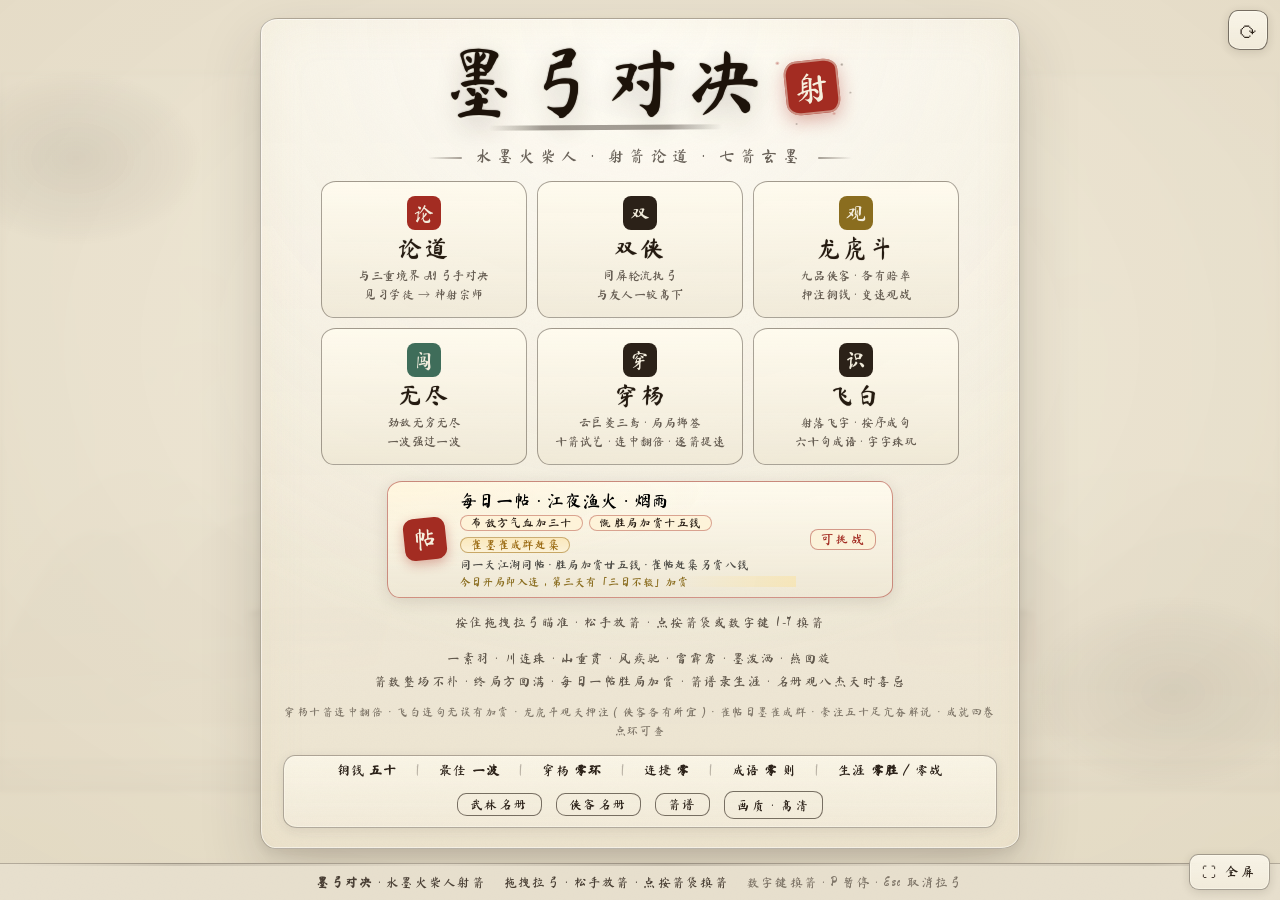
<file: index.html>
<!DOCTYPE html><!--DdClC8d6MJTbIPDUYjtni--><html lang="en"><head><meta charSet="utf-8"/><meta name="viewport" content="width=device-width, initial-scale=1"/><link rel="preload" href="./_next/static/media/797e433ab948586e-s.p.29207c2f.woff2" as="font" crossorigin="" type="font/woff2"/><link rel="preload" href="./_next/static/media/caa3a2e1cccd8315-s.p.3b6cae6d.woff2" as="font" crossorigin="" type="font/woff2"/><link rel="stylesheet" href="./_next/static/chunks/7af0e173cf372ed8.css" data-precedence="next"/><link rel="stylesheet" href="./_next/static/chunks/6eb1ec5f1c9b9ef0.css" data-precedence="next"/><link rel="preload" as="script" fetchPriority="low" href="./_next/static/chunks/c39637bc9d8cb116.js"/><script src="./_next/static/chunks/771dedee3f5e1621.js" async=""></script><script src="./_next/static/chunks/29cc553a73248c69.js" async=""></script><script src="./_next/static/chunks/turbopack-e7e1a605f4c81164.js" async=""></script><script src="./_next/static/chunks/2f236954d6a65e12.js" async=""></script><script src="./_next/static/chunks/e0d8850ff5d473f5.js" async=""></script><script src="./_next/static/chunks/7c4483d26ac4ec52.js" async=""></script><meta name="next-size-adjust" content=""/><title>墨弓对决 · 水墨火柴人射箭</title><meta name="description" content="水墨风火柴人射箭对决：五大玩法（论道、双侠、龙虎斗 AI 观战押注、无尽、飞白成语射字）、七种汉字箭矢、六大水墨场景（含纯代码绘制的书山墨海）、绝杀慢镜头与连捷播报，完全离线单文件。"/><meta name="author" content="Z.ai"/><meta name="keywords" content="墨弓对决,水墨游戏,射箭,成语,HTML5 游戏,离线游戏"/><meta property="og:title" content="墨弓对决 · 水墨火柴人射箭"/><meta property="og:description" content="水墨火柴人射箭对决 · 七箭玄墨 · 五大玩法 · 六大场景 · 完全离线可玩"/><meta property="og:site_name" content="墨弓对决"/><meta property="og:type" content="website"/><meta name="twitter:card" content="summary"/><meta name="twitter:title" content="墨弓对决 · 水墨火柴人射箭"/><meta name="twitter:description" content="水墨火柴人射箭对决 · 七箭玄墨 · 五大玩法 · 六大场景 · 完全离线可玩"/><link rel="icon" href="https://z-cdn.chatglm.cn/z-ai/static/logo.svg"/><script src="./_next/static/chunks/664adc71bc2617c2.js" noModule=""></script></head><body class="geist_a71539c9-module__T19VSG__variable geist_mono_8d43a2aa-module__8Li5zG__variable antialiased bg-background text-foreground"><div hidden=""><!--$--><!--/$--></div><div class="fixed inset-0 overflow-hidden bg-[#e9e1cf]"><iframe src="./ink-bow-duel.html" title="墨弓对决 · 水墨火柴人射箭" class="h-full w-full border-0" allow="autoplay; fullscreen"></iframe><button type="button" aria-label="进入全屏" title="全屏游玩" style="font-family:&quot;Ma Shan Zheng&quot;, &quot;Songti SC&quot;, serif;border-radius:9px 11px 8px 10px / 10px 8px 11px 9px" class="absolute bottom-2.5 right-2.5 z-20 flex h-9 items-center gap-1.5 border border-[#2b2118]/40 bg-gradient-to-b from-[#faf6ea]/90 to-[#f2ecdc]/85 px-3 text-[13px] tracking-[0.22em] text-[#2b2118] shadow-[0_2px_10px_rgba(43,33,24,0.14),inset_0_0_0_1px_rgba(255,252,240,0.45)] backdrop-blur-sm transition-all hover:-translate-y-px hover:bg-[#fff8e8] hover:shadow-[0_6px_16px_rgba(43,33,24,0.2),inset_0_0_0_1px_rgba(255,252,240,0.55)]"><span aria-hidden="true" class="text-sm leading-none">⛶</span>全屏</button></div><!--$--><!--/$--><div role="region" aria-label="Notifications (F8)" tabindex="-1" style="pointer-events:none"><ol tabindex="-1" class="fixed top-0 z-[100] flex max-h-screen w-full flex-col-reverse p-4 sm:bottom-0 sm:right-0 sm:top-auto sm:flex-col md:max-w-[420px]"></ol></div><script src="./_next/static/chunks/c39637bc9d8cb116.js" id="_R_" async=""></script><script>(self.__next_f=self.__next_f||[]).push([0])</script><script>self.__next_f.push([1,"1:\"$Sreact.fragment\"\n2:I[39756,[\"/_next/static/chunks/2f236954d6a65e12.js\"],\"default\"]\n3:I[37457,[\"/_next/static/chunks/2f236954d6a65e12.js\"],\"default\"]\n4:I[77855,[\"/_next/static/chunks/e0d8850ff5d473f5.js\"],\"Toaster\"]\n5:I[47257,[\"/_next/static/chunks/2f236954d6a65e12.js\"],\"ClientPageRoot\"]\n6:I[52683,[\"/_next/static/chunks/e0d8850ff5d473f5.js\",\"/_next/static/chunks/7c4483d26ac4ec52.js\"],\"default\"]\n9:I[97367,[\"/_next/static/chunks/2f236954d6a65e12.js\"],\"OutletBoundary\"]\na:\"$Sreact.suspense\"\nc:I[97367,[\"/_next/static/chunks/2f236954d6a65e12.js\"],\"ViewportBoundary\"]\ne:I[97367,[\"/_next/static/chunks/2f236954d6a65e12.js\"],\"MetadataBoundary\"]\n10:I[68027,[\"/_next/static/chunks/2f236954d6a65e12.js\"],\"default\"]\n:HL[\"/_next/static/chunks/7af0e173cf372ed8.css\",\"style\"]\n:HL[\"/_next/static/chunks/6eb1ec5f1c9b9ef0.css\",\"style\"]\n:HL[\"/_next/static/media/797e433ab948586e-s.p.29207c2f.woff2\",\"font\",{\"crossOrigin\":\"\",\"type\":\"font/woff2\"}]\n:HL[\"/_next/static/media/caa3a2e1cccd8315-s.p.3b6cae6d.woff2\",\"font\",{\"crossOrigin\":\"\",\"type\":\"font/woff2\"}]\n"])</script><script>self.__next_f.push([1,"0:{\"P\":null,\"b\":\"DdClC8d6MJTbIPDUYjtni\",\"c\":[\"\",\"\"],\"q\":\"\",\"i\":false,\"f\":[[[\"\",{\"children\":[\"__PAGE__\",{}]},\"$undefined\",\"$undefined\",true],[[\"$\",\"$1\",\"c\",{\"children\":[[[\"$\",\"link\",\"0\",{\"rel\":\"stylesheet\",\"href\":\"/_next/static/chunks/7af0e173cf372ed8.css\",\"precedence\":\"next\",\"crossOrigin\":\"$undefined\",\"nonce\":\"$undefined\"}],[\"$\",\"link\",\"1\",{\"rel\":\"stylesheet\",\"href\":\"/_next/static/chunks/6eb1ec5f1c9b9ef0.css\",\"precedence\":\"next\",\"crossOrigin\":\"$undefined\",\"nonce\":\"$undefined\"}],[\"$\",\"script\",\"script-0\",{\"src\":\"/_next/static/chunks/e0d8850ff5d473f5.js\",\"async\":true,\"nonce\":\"$undefined\"}]],[\"$\",\"html\",null,{\"lang\":\"en\",\"suppressHydrationWarning\":true,\"children\":[\"$\",\"body\",null,{\"className\":\"geist_a71539c9-module__T19VSG__variable geist_mono_8d43a2aa-module__8Li5zG__variable antialiased bg-background text-foreground\",\"children\":[[\"$\",\"$L2\",null,{\"parallelRouterKey\":\"children\",\"error\":\"$undefined\",\"errorStyles\":\"$undefined\",\"errorScripts\":\"$undefined\",\"template\":[\"$\",\"$L3\",null,{}],\"templateStyles\":\"$undefined\",\"templateScripts\":\"$undefined\",\"notFound\":[[[\"$\",\"title\",null,{\"children\":\"404: This page could not be found.\"}],[\"$\",\"div\",null,{\"style\":{\"fontFamily\":\"system-ui,\\\"Segoe UI\\\",Roboto,Helvetica,Arial,sans-serif,\\\"Apple Color Emoji\\\",\\\"Segoe UI Emoji\\\"\",\"height\":\"100vh\",\"textAlign\":\"center\",\"display\":\"flex\",\"flexDirection\":\"column\",\"alignItems\":\"center\",\"justifyContent\":\"center\"},\"children\":[\"$\",\"div\",null,{\"children\":[[\"$\",\"style\",null,{\"dangerouslySetInnerHTML\":{\"__html\":\"body{color:#000;background:#fff;margin:0}.next-error-h1{border-right:1px solid rgba(0,0,0,.3)}@media (prefers-color-scheme:dark){body{color:#fff;background:#000}.next-error-h1{border-right:1px solid rgba(255,255,255,.3)}}\"}}],[\"$\",\"h1\",null,{\"className\":\"next-error-h1\",\"style\":{\"display\":\"inline-block\",\"margin\":\"0 20px 0 0\",\"padding\":\"0 23px 0 0\",\"fontSize\":24,\"fontWeight\":500,\"verticalAlign\":\"top\",\"lineHeight\":\"49px\"},\"children\":404}],[\"$\",\"div\",null,{\"style\":{\"display\":\"inline-block\"},\"children\":[\"$\",\"h2\",null,{\"style\":{\"fontSize\":14,\"fontWeight\":400,\"lineHeight\":\"49px\",\"margin\":0},\"children\":\"This page could not be found.\"}]}]]}]}]],[]],\"forbidden\":\"$undefined\",\"unauthorized\":\"$undefined\"}],[\"$\",\"$L4\",null,{}]]}]}]]}],{\"children\":[[\"$\",\"$1\",\"c\",{\"children\":[[\"$\",\"$L5\",null,{\"Component\":\"$6\",\"serverProvidedParams\":{\"searchParams\":{},\"params\":{},\"promises\":[\"$@7\",\"$@8\"]}}],[[\"$\",\"script\",\"script-0\",{\"src\":\"/_next/static/chunks/7c4483d26ac4ec52.js\",\"async\":true,\"nonce\":\"$undefined\"}]],[\"$\",\"$L9\",null,{\"children\":[\"$\",\"$a\",null,{\"name\":\"Next.MetadataOutlet\",\"children\":\"$@b\"}]}]]}],{},null,false,false]},null,false,false],[\"$\",\"$1\",\"h\",{\"children\":[null,[\"$\",\"$Lc\",null,{\"children\":\"$Ld\"}],[\"$\",\"div\",null,{\"hidden\":true,\"children\":[\"$\",\"$Le\",null,{\"children\":[\"$\",\"$a\",null,{\"name\":\"Next.Metadata\",\"children\":\"$Lf\"}]}]}],[\"$\",\"meta\",null,{\"name\":\"next-size-adjust\",\"content\":\"\"}]]}],false]],\"m\":\"$undefined\",\"G\":[\"$10\",[]],\"S\":true}\n"])</script><script>self.__next_f.push([1,"7:{}\n8:\"$0:f:0:1:1:children:0:props:children:0:props:serverProvidedParams:params\"\n"])</script><script>self.__next_f.push([1,"d:[[\"$\",\"meta\",\"0\",{\"charSet\":\"utf-8\"}],[\"$\",\"meta\",\"1\",{\"name\":\"viewport\",\"content\":\"width=device-width, initial-scale=1\"}]]\n"])</script><script>self.__next_f.push([1,"11:I[27201,[\"/_next/static/chunks/2f236954d6a65e12.js\"],\"IconMark\"]\nb:null\nf:[[\"$\",\"title\",\"0\",{\"children\":\"墨弓对决 · 水墨火柴人射箭\"}],[\"$\",\"meta\",\"1\",{\"name\":\"description\",\"content\":\"水墨风火柴人射箭对决：五大玩法（论道、双侠、龙虎斗 AI 观战押注、无尽、飞白成语射字）、七种汉字箭矢、六大水墨场景（含纯代码绘制的书山墨海）、绝杀慢镜头与连捷播报，完全离线单文件。\"}],[\"$\",\"meta\",\"2\",{\"name\":\"author\",\"content\":\"Z.ai\"}],[\"$\",\"meta\",\"3\",{\"name\":\"keywords\",\"content\":\"墨弓对决,水墨游戏,射箭,成语,HTML5 游戏,离线游戏\"}],[\"$\",\"meta\",\"4\",{\"property\":\"og:title\",\"content\":\"墨弓对决 · 水墨火柴人射箭\"}],[\"$\",\"meta\",\"5\",{\"property\":\"og:description\",\"content\":\"水墨火柴人射箭对决 · 七箭玄墨 · 五大玩法 · 六大场景 · 完全离线可玩\"}],[\"$\",\"meta\",\"6\",{\"property\":\"og:site_name\",\"content\":\"墨弓对决\"}],[\"$\",\"meta\",\"7\",{\"property\":\"og:type\",\"content\":\"website\"}],[\"$\",\"meta\",\"8\",{\"name\":\"twitter:card\",\"content\":\"summary\"}],[\"$\",\"meta\",\"9\",{\"name\":\"twitter:title\",\"content\":\"墨弓对决 · 水墨火柴人射箭\"}],[\"$\",\"meta\",\"10\",{\"name\":\"twitter:description\",\"content\":\"水墨火柴人射箭对决 · 七箭玄墨 · 五大玩法 · 六大场景 · 完全离线可玩\"}],[\"$\",\"link\",\"11\",{\"rel\":\"icon\",\"href\":\"https://z-cdn.chatglm.cn/z-ai/static/logo.svg\"}],[\"$\",\"$L11\",\"12\",{}]]\n"])</script></body></html>
</file>
<file: _next/static/chunks/7af0e173cf372ed8.css>
@font-face{font-family:Geist;font-style:normal;font-weight:100 900;font-display:swap;src:url(../media/fef07dbb0973bf53-s.518e079e.woff2)format("woff2");unicode-range:U+460-52F,U+1C80-1C8A,U+20B4,U+2DE0-2DFF,U+A640-A69F,U+FE2E-FE2F}@font-face{font-family:Geist;font-style:normal;font-weight:100 900;font-display:swap;src:url(../media/8a480f0b521d4e75-s.ea323500.woff2)format("woff2");unicode-range:U+301,U+400-45F,U+490-491,U+4B0-4B1,U+2116}@font-face{font-family:Geist;font-style:normal;font-weight:100 900;font-display:swap;src:url(../media/53b9e256198e5412-s.853d50a3.woff2)format("woff2");unicode-range:U+102-103,U+110-111,U+128-129,U+168-169,U+1A0-1A1,U+1AF-1B0,U+300-301,U+303-304,U+308-309,U+323,U+329,U+1EA0-1EF9,U+20AB}@font-face{font-family:Geist;font-style:normal;font-weight:100 900;font-display:swap;src:url(../media/7178b3e590c64307-s.55554cd0.woff2)format("woff2");unicode-range:U+100-2BA,U+2BD-2C5,U+2C7-2CC,U+2CE-2D7,U+2DD-2FF,U+304,U+308,U+329,U+1D00-1DBF,U+1E00-1E9F,U+1EF2-1EFF,U+2020,U+20A0-20AB,U+20AD-20C4,U+2113,U+2C60-2C7F,U+A720-A7FF}@font-face{font-family:Geist;font-style:normal;font-weight:100 900;font-display:swap;src:url(../media/caa3a2e1cccd8315-s.p.3b6cae6d.woff2)format("woff2");unicode-range:U+??,U+131,U+152-153,U+2BB-2BC,U+2C6,U+2DA,U+2DC,U+304,U+308,U+329,U+2000-206F,U+20AC,U+2122,U+2191,U+2193,U+2212,U+2215,U+FEFF,U+FFFD}@font-face{font-family:Geist Fallback;src:local(Arial);ascent-override:95.94%;descent-override:28.16%;line-gap-override:0.0%;size-adjust:104.76%}.geist_a71539c9-module__T19VSG__className{font-family:Geist,Geist Fallback;font-style:normal}.geist_a71539c9-module__T19VSG__variable{--font-geist-sans:"Geist","Geist Fallback"}
@font-face{font-family:Geist Mono;font-style:normal;font-weight:100 900;font-display:swap;src:url(../media/5ce348bf30bf5439-s.56c1f21e.woff2)format("woff2");unicode-range:U+460-52F,U+1C80-1C8A,U+20B4,U+2DE0-2DFF,U+A640-A69F,U+FE2E-FE2F}@font-face{font-family:Geist Mono;font-style:normal;font-weight:100 900;font-display:swap;src:url(../media/4fa387ec64143e14-s.3b336396.woff2)format("woff2");unicode-range:U+301,U+400-45F,U+490-491,U+4B0-4B1,U+2116}@font-face{font-family:Geist Mono;font-style:normal;font-weight:100 900;font-display:swap;src:url(../media/6306c77e7c8268e4-s.e3369375.woff2)format("woff2");unicode-range:U+2000-2001,U+2004-2008,U+200A,U+23B8-23BD,U+2500-259F}@font-face{font-family:Geist Mono;font-style:normal;font-weight:100 900;font-display:swap;src:url(../media/7d817b4c03b0c5f1-s.a40b9a8b.woff2)format("woff2");unicode-range:U+102-103,U+110-111,U+128-129,U+168-169,U+1A0-1A1,U+1AF-1B0,U+300-301,U+303-304,U+308-309,U+323,U+329,U+1EA0-1EF9,U+20AB}@font-face{font-family:Geist Mono;font-style:normal;font-weight:100 900;font-display:swap;src:url(../media/bbc41e54d2fcbd21-s.fe42ddf4.woff2)format("woff2");unicode-range:U+100-2BA,U+2BD-2C5,U+2C7-2CC,U+2CE-2D7,U+2DD-2FF,U+304,U+308,U+329,U+1D00-1DBF,U+1E00-1E9F,U+1EF2-1EFF,U+2020,U+20A0-20AB,U+20AD-20C4,U+2113,U+2C60-2C7F,U+A720-A7FF}@font-face{font-family:Geist Mono;font-style:normal;font-weight:100 900;font-display:swap;src:url(../media/797e433ab948586e-s.p.29207c2f.woff2)format("woff2");unicode-range:U+??,U+131,U+152-153,U+2BB-2BC,U+2C6,U+2DA,U+2DC,U+304,U+308,U+329,U+2000-206F,U+20AC,U+2122,U+2191,U+2193,U+2212,U+2215,U+FEFF,U+FFFD}@font-face{font-family:Geist Mono Fallback;src:local(Arial);ascent-override:74.67%;descent-override:21.92%;line-gap-override:0.0%;size-adjust:134.59%}.geist_mono_8d43a2aa-module__8Li5zG__className{font-family:Geist Mono,Geist Mono Fallback;font-style:normal}.geist_mono_8d43a2aa-module__8Li5zG__variable{--font-geist-mono:"Geist Mono","Geist Mono Fallback"}
</file>
<file: _next/static/chunks/6eb1ec5f1c9b9ef0.css>
@layer properties{@supports (((-webkit-hyphens:none)) and (not (margin-trim:inline))) or ((-moz-orient:inline) and (not (color:rgb(from red r g b)))){*,:before,:after,::backdrop{--tw-translate-x:0;--tw-translate-y:0;--tw-translate-z:0;--tw-rotate-x:initial;--tw-rotate-y:initial;--tw-rotate-z:initial;--tw-skew-x:initial;--tw-skew-y:initial;--tw-space-y-reverse:0;--tw-space-x-reverse:0;--tw-border-style:solid;--tw-gradient-position:initial;--tw-gradient-from:#0000;--tw-gradient-via:#0000;--tw-gradient-to:#0000;--tw-gradient-stops:initial;--tw-gradient-via-stops:initial;--tw-gradient-from-position:0%;--tw-gradient-via-position:50%;--tw-gradient-to-position:100%;--tw-leading:initial;--tw-font-weight:initial;--tw-tracking:initial;--tw-ordinal:initial;--tw-slashed-zero:initial;--tw-numeric-figure:initial;--tw-numeric-spacing:initial;--tw-numeric-fraction:initial;--tw-shadow:0 0 #0000;--tw-shadow-color:initial;--tw-shadow-alpha:100%;--tw-inset-shadow:0 0 #0000;--tw-inset-shadow-color:initial;--tw-inset-shadow-alpha:100%;--tw-ring-color:initial;--tw-ring-shadow:0 0 #0000;--tw-inset-ring-color:initial;--tw-inset-ring-shadow:0 0 #0000;--tw-ring-inset:initial;--tw-ring-offset-width:0px;--tw-ring-offset-color:#fff;--tw-ring-offset-shadow:0 0 #0000;--tw-outline-style:solid;--tw-blur:initial;--tw-brightness:initial;--tw-contrast:initial;--tw-grayscale:initial;--tw-hue-rotate:initial;--tw-invert:initial;--tw-opacity:initial;--tw-saturate:initial;--tw-sepia:initial;--tw-drop-shadow:initial;--tw-drop-shadow-color:initial;--tw-drop-shadow-alpha:100%;--tw-drop-shadow-size:initial;--tw-backdrop-blur:initial;--tw-backdrop-brightness:initial;--tw-backdrop-contrast:initial;--tw-backdrop-grayscale:initial;--tw-backdrop-hue-rotate:initial;--tw-backdrop-invert:initial;--tw-backdrop-opacity:initial;--tw-backdrop-saturate:initial;--tw-backdrop-sepia:initial;--tw-duration:initial;--tw-ease:initial;--tw-content:"";--tw-animation-delay:0s;--tw-animation-direction:normal;--tw-animation-duration:initial;--tw-animation-fill-mode:none;--tw-animation-iteration-count:1;--tw-enter-blur:0;--tw-enter-opacity:1;--tw-enter-rotate:0;--tw-enter-scale:1;--tw-enter-translate-x:0;--tw-enter-translate-y:0;--tw-exit-blur:0;--tw-exit-opacity:1;--tw-exit-rotate:0;--tw-exit-scale:1;--tw-exit-translate-x:0;--tw-exit-translate-y:0}}}@layer theme{:root,:host{--color-red-50:#fef2f2;--color-red-100:#ffe2e2;--color-red-300:#ffa3a3;--color-red-400:#ff6568;--color-red-600:#e40014;--color-red-800:#9f0712;--color-green-100:#dcfce7;--color-green-800:#016630;--color-blue-500:#3080ff;--color-blue-600:#155dfc;--color-gray-500:#6a7282;--color-gray-700:#364153;--color-gray-900:#101828;--color-black:#000;--color-white:#fff;--spacing:.25rem;--container-sm:24rem;--container-lg:32rem;--container-2xl:42rem;--text-xs:.75rem;--text-xs--line-height:calc(1/.75);--text-sm:.875rem;--text-sm--line-height:calc(1.25/.875);--text-base:1rem;--text-base--line-height:calc(1.5/1);--text-lg:1.125rem;--text-lg--line-height:calc(1.75/1.125);--font-weight-normal:400;--font-weight-medium:500;--font-weight-semibold:600;--tracking-tight:-.025em;--tracking-widest:.1em;--leading-relaxed:1.625;--radius-xs:.125rem;--ease-in:cubic-bezier(.4,0,1,1);--ease-out:cubic-bezier(0,0,.2,1);--ease-in-out:cubic-bezier(.4,0,.2,1);--animate-pulse:pulse 2s cubic-bezier(.4,0,.6,1)infinite;--blur-sm:8px;--aspect-video:16/9;--default-transition-duration:.15s;--default-transition-timing-function:cubic-bezier(.4,0,.2,1);--default-font-family:var(--font-geist-sans);--default-mono-font-family:var(--font-geist-mono);--color-border:var(--border)}@supports (color:lab(0% 0 0)){:root,:host{--color-red-50:lab(96.5005% 4.18508 1.52328);--color-red-100:lab(92.243% 10.2865 3.83865);--color-red-300:lab(76.5514% 36.422 15.5335);--color-red-400:lab(63.7053% 60.745 31.3109);--color-red-600:lab(48.4493% 77.4328 61.5452);--color-red-800:lab(33.7174% 55.8993 41.0293);--color-green-100:lab(96.1861% -13.8464 6.52365);--color-green-800:lab(37.4616% -36.7971 22.9692);--color-blue-500:lab(54.1736% 13.3369 -74.6839);--color-blue-600:lab(44.0605% 29.0279 -86.0352);--color-gray-500:lab(47.7841% -.393182 -10.0268);--color-gray-700:lab(27.1134% -.956401 -12.3224);--color-gray-900:lab(8.11897% .811279 -12.254)}}}@layer base{*,:after,:before,::backdrop{box-sizing:border-box;border:0 solid;margin:0;padding:0}::file-selector-button{box-sizing:border-box;border:0 solid;margin:0;padding:0}html,:host{-webkit-text-size-adjust:100%;tab-size:4;line-height:1.5;font-family:var(--default-font-family,ui-sans-serif,system-ui,sans-serif,"Apple Color Emoji","Segoe UI Emoji","Segoe UI Symbol","Noto Color Emoji");font-feature-settings:var(--default-font-feature-settings,normal);font-variation-settings:var(--default-font-variation-settings,normal);-webkit-tap-highlight-color:transparent}hr{height:0;color:inherit;border-top-width:1px}abbr:where([title]){-webkit-text-decoration:underline dotted;text-decoration:underline dotted}h1,h2,h3,h4,h5,h6{font-size:inherit;font-weight:inherit}a{color:inherit;-webkit-text-decoration:inherit;-webkit-text-decoration:inherit;-webkit-text-decoration:inherit;-webkit-text-decoration:inherit;text-decoration:inherit}b,strong{font-weight:bolder}code,kbd,samp,pre{font-family:var(--default-mono-font-family,ui-monospace,SFMono-Regular,Menlo,Monaco,Consolas,"Liberation Mono","Courier New",monospace);font-feature-settings:var(--default-mono-font-feature-settings,normal);font-variation-settings:var(--default-mono-font-variation-settings,normal);font-size:1em}small{font-size:80%}sub,sup{vertical-align:baseline;font-size:75%;line-height:0;position:relative}sub{bottom:-.25em}sup{top:-.5em}table{text-indent:0;border-color:inherit;border-collapse:collapse}:-moz-focusring{outline:auto}progress{vertical-align:baseline}summary{display:list-item}ol,ul,menu{list-style:none}img,svg,video,canvas,audio,iframe,embed,object{vertical-align:middle;display:block}img,video{max-width:100%;height:auto}button,input,select,optgroup,textarea{font:inherit;font-feature-settings:inherit;font-variation-settings:inherit;letter-spacing:inherit;color:inherit;opacity:1;background-color:#0000;border-radius:0}::file-selector-button{font:inherit;font-feature-settings:inherit;font-variation-settings:inherit;letter-spacing:inherit;color:inherit;opacity:1;background-color:#0000;border-radius:0}:where(select:is([multiple],[size])) optgroup{font-weight:bolder}:where(select:is([multiple],[size])) optgroup option{padding-inline-start:20px}::file-selector-button{margin-inline-end:4px}::placeholder{opacity:1}@supports (not ((-webkit-appearance:-apple-pay-button))) or (contain-intrinsic-size:1px){::placeholder{color:currentColor}@supports (color:color-mix(in lab, red, red)){::placeholder{color:color-mix(in oklab,currentcolor 50%,transparent)}}}textarea{resize:vertical}::-webkit-search-decoration{-webkit-appearance:none}::-webkit-date-and-time-value{min-height:1lh;text-align:inherit}::-webkit-datetime-edit{display:inline-flex}::-webkit-datetime-edit-fields-wrapper{padding:0}::-webkit-datetime-edit{padding-block:0}::-webkit-datetime-edit-year-field{padding-block:0}::-webkit-datetime-edit-month-field{padding-block:0}::-webkit-datetime-edit-day-field{padding-block:0}::-webkit-datetime-edit-hour-field{padding-block:0}::-webkit-datetime-edit-minute-field{padding-block:0}::-webkit-datetime-edit-second-field{padding-block:0}::-webkit-datetime-edit-millisecond-field{padding-block:0}::-webkit-datetime-edit-meridiem-field{padding-block:0}::-webkit-calendar-picker-indicator{line-height:1}:-moz-ui-invalid{box-shadow:none}button,input:where([type=button],[type=reset],[type=submit]){appearance:button}::file-selector-button{appearance:button}::-webkit-inner-spin-button{height:auto}::-webkit-outer-spin-button{height:auto}[hidden]:where(:not([hidden=until-found])){display:none!important}*{border-color:var(--border);outline-color:var(--ring)}@supports (color:color-mix(in lab, red, red)){*{outline-color:color-mix(in oklab,var(--ring)50%,transparent)}}body{background-color:var(--background);color:var(--foreground)}}@layer components;@layer utilities{.\@container\/card-header{container:card-header/inline-size}.pointer-events-auto{pointer-events:auto}.pointer-events-none{pointer-events:none}.invisible{visibility:hidden}.sr-only{clip-path:inset(50%);white-space:nowrap;border-width:0;width:1px;height:1px;margin:-1px;padding:0;position:absolute;overflow:hidden}.absolute{position:absolute}.fixed{position:fixed}.relative{position:relative}.inset-0{inset:calc(var(--spacing)*0)}.inset-x-0{inset-inline:calc(var(--spacing)*0)}.inset-y-0{inset-block:calc(var(--spacing)*0)}.-top-12{top:calc(var(--spacing)*-12)}.top-0{top:calc(var(--spacing)*0)}.top-1{top:calc(var(--spacing)*1)}.top-1\.5{top:calc(var(--spacing)*1.5)}.top-1\/2{top:50%}.top-3\.5{top:calc(var(--spacing)*3.5)}.top-4{top:calc(var(--spacing)*4)}.top-\[1px\]{top:1px}.top-\[50\%\]{top:50%}.top-\[60\%\]{top:60%}.top-full{top:100%}.-right-12{right:calc(var(--spacing)*-12)}.right-0{right:calc(var(--spacing)*0)}.right-1{right:calc(var(--spacing)*1)}.right-2{right:calc(var(--spacing)*2)}.right-2\.5{right:calc(var(--spacing)*2.5)}.right-3{right:calc(var(--spacing)*3)}.right-4{right:calc(var(--spacing)*4)}.-bottom-12{bottom:calc(var(--spacing)*-12)}.bottom-0{bottom:calc(var(--spacing)*0)}.bottom-2\.5{bottom:calc(var(--spacing)*2.5)}.-left-12{left:calc(var(--spacing)*-12)}.left-0{left:calc(var(--spacing)*0)}.left-1\/2{left:50%}.left-2{left:calc(var(--spacing)*2)}.left-\[50\%\]{left:50%}.isolate{isolation:isolate}.z-10{z-index:10}.z-20{z-index:20}.z-50{z-index:50}.z-\[1\]{z-index:1}.z-\[100\]{z-index:100}.col-start-2{grid-column-start:2}.row-span-2{grid-row:span 2/span 2}.row-start-1{grid-row-start:1}.container{width:100%}@media (min-width:40rem){.container{max-width:40rem}}@media (min-width:48rem){.container{max-width:48rem}}@media (min-width:64rem){.container{max-width:64rem}}@media (min-width:80rem){.container{max-width:80rem}}@media (min-width:96rem){.container{max-width:96rem}}.-mx-1{margin-inline:calc(var(--spacing)*-1)}.mx-2{margin-inline:calc(var(--spacing)*2)}.mx-3\.5{margin-inline:calc(var(--spacing)*3.5)}.mx-auto{margin-inline:auto}.my-0\.5{margin-block:calc(var(--spacing)*.5)}.my-1{margin-block:calc(var(--spacing)*1)}.-mt-4{margin-top:calc(var(--spacing)*-4)}.mt-1\.5{margin-top:calc(var(--spacing)*1.5)}.mt-2{margin-top:calc(var(--spacing)*2)}.mt-4{margin-top:calc(var(--spacing)*4)}.mt-auto{margin-top:auto}.-ml-4{margin-left:calc(var(--spacing)*-4)}.ml-1{margin-left:calc(var(--spacing)*1)}.ml-auto{margin-left:auto}.line-clamp-1{-webkit-line-clamp:1;-webkit-box-orient:vertical;display:-webkit-box;overflow:hidden}.block{display:block}.flex{display:flex}.grid{display:grid}.hidden{display:none}.inline-flex{display:inline-flex}.table{display:table}.table-caption{display:table-caption}.table-cell{display:table-cell}.table-row{display:table-row}.field-sizing-content{field-sizing:content}.aspect-square{aspect-ratio:1}.aspect-video{aspect-ratio:var(--aspect-video)}.size-\(--cell-size\){width:var(--cell-size);height:var(--cell-size)}.size-2{width:calc(var(--spacing)*2);height:calc(var(--spacing)*2)}.size-2\.5{width:calc(var(--spacing)*2.5);height:calc(var(--spacing)*2.5)}.size-3{width:calc(var(--spacing)*3);height:calc(var(--spacing)*3)}.size-3\.5{width:calc(var(--spacing)*3.5);height:calc(var(--spacing)*3.5)}.size-4{width:calc(var(--spacing)*4);height:calc(var(--spacing)*4)}.size-7{width:calc(var(--spacing)*7);height:calc(var(--spacing)*7)}.size-8{width:calc(var(--spacing)*8);height:calc(var(--spacing)*8)}.size-9{width:calc(var(--spacing)*9);height:calc(var(--spacing)*9)}.size-auto{width:auto;height:auto}.size-full{width:100%;height:100%}.h-\(--cell-size\){height:var(--cell-size)}.h-1\.5{height:calc(var(--spacing)*1.5)}.h-2{height:calc(var(--spacing)*2)}.h-2\.5{height:calc(var(--spacing)*2.5)}.h-4{height:calc(var(--spacing)*4)}.h-5{height:calc(var(--spacing)*5)}.h-7{height:calc(var(--spacing)*7)}.h-8{height:calc(var(--spacing)*8)}.h-9{height:calc(var(--spacing)*9)}.h-10{height:calc(var(--spacing)*10)}.h-12{height:calc(var(--spacing)*12)}.h-80{height:calc(var(--spacing)*80)}.h-\[1\.15rem\]{height:1.15rem}.h-\[calc\(100\%-1px\)\]{height:calc(100% - 1px)}.h-\[var\(--radix-navigation-menu-viewport-height\)\]{height:var(--radix-navigation-menu-viewport-height)}.h-\[var\(--radix-select-trigger-height\)\]{height:var(--radix-select-trigger-height)}.h-auto{height:auto}.h-full{height:100%}.h-px{height:1px}.h-svh{height:100svh}.max-h-\(--radix-context-menu-content-available-height\){max-height:var(--radix-context-menu-content-available-height)}.max-h-\(--radix-dropdown-menu-content-available-height\){max-height:var(--radix-dropdown-menu-content-available-height)}.max-h-\(--radix-select-content-available-height\){max-height:var(--radix-select-content-available-height)}.max-h-\[300px\]{max-height:300px}.max-h-screen{max-height:100vh}.min-h-0{min-height:calc(var(--spacing)*0)}.min-h-4{min-height:calc(var(--spacing)*4)}.min-h-16{min-height:calc(var(--spacing)*16)}.min-h-svh{min-height:100svh}.w-\(--cell-size\){width:var(--cell-size)}.w-\(--sidebar-width\){width:var(--sidebar-width)}.w-0{width:calc(var(--spacing)*0)}.w-1{width:calc(var(--spacing)*1)}.w-2{width:calc(var(--spacing)*2)}.w-2\.5{width:calc(var(--spacing)*2.5)}.w-3{width:calc(var(--spacing)*3)}.w-3\/4{width:75%}.w-4{width:calc(var(--spacing)*4)}.w-5{width:calc(var(--spacing)*5)}.w-8{width:calc(var(--spacing)*8)}.w-9{width:calc(var(--spacing)*9)}.w-64{width:calc(var(--spacing)*64)}.w-72{width:calc(var(--spacing)*72)}.w-\[100px\]{width:100px}.w-auto{width:auto}.w-fit{width:fit-content}.w-full{width:100%}.w-max{width:max-content}.w-px{width:1px}.max-w-\(--skeleton-width\){max-width:var(--skeleton-width)}.max-w-2xl{max-width:var(--container-2xl)}.max-w-\[calc\(100\%-2rem\)\]{max-width:calc(100% - 2rem)}.max-w-max{max-width:max-content}.min-w-\(--cell-size\){min-width:var(--cell-size)}.min-w-0{min-width:calc(var(--spacing)*0)}.min-w-5{min-width:calc(var(--spacing)*5)}.min-w-8{min-width:calc(var(--spacing)*8)}.min-w-9{min-width:calc(var(--spacing)*9)}.min-w-10{min-width:calc(var(--spacing)*10)}.min-w-\[8rem\]{min-width:8rem}.min-w-\[12rem\]{min-width:12rem}.min-w-\[var\(--radix-select-trigger-width\)\]{min-width:var(--radix-select-trigger-width)}.flex-1{flex:1}.flex-shrink{flex-shrink:1}.shrink-0{flex-shrink:0}.grow{flex-grow:1}.grow-0{flex-grow:0}.basis-full{flex-basis:100%}.caption-bottom{caption-side:bottom}.border-collapse{border-collapse:collapse}.origin-\(--radix-context-menu-content-transform-origin\){transform-origin:var(--radix-context-menu-content-transform-origin)}.origin-\(--radix-dropdown-menu-content-transform-origin\){transform-origin:var(--radix-dropdown-menu-content-transform-origin)}.origin-\(--radix-hover-card-content-transform-origin\){transform-origin:var(--radix-hover-card-content-transform-origin)}.origin-\(--radix-menubar-content-transform-origin\){transform-origin:var(--radix-menubar-content-transform-origin)}.origin-\(--radix-popover-content-transform-origin\){transform-origin:var(--radix-popover-content-transform-origin)}.origin-\(--radix-select-content-transform-origin\){transform-origin:var(--radix-select-content-transform-origin)}.origin-\(--radix-tooltip-content-transform-origin\){transform-origin:var(--radix-tooltip-content-transform-origin)}.-translate-x-1\/2{--tw-translate-x:calc(calc(1/2*100%)*-1);translate:var(--tw-translate-x)var(--tw-translate-y)}.-translate-x-px{--tw-translate-x:-1px;translate:var(--tw-translate-x)var(--tw-translate-y)}.translate-x-\[-50\%\]{--tw-translate-x:-50%;translate:var(--tw-translate-x)var(--tw-translate-y)}.translate-x-px{--tw-translate-x:1px;translate:var(--tw-translate-x)var(--tw-translate-y)}.-translate-y-1\/2{--tw-translate-y:calc(calc(1/2*100%)*-1);translate:var(--tw-translate-x)var(--tw-translate-y)}.translate-y-0\.5{--tw-translate-y:calc(var(--spacing)*.5);translate:var(--tw-translate-x)var(--tw-translate-y)}.translate-y-\[-50\%\]{--tw-translate-y:-50%;translate:var(--tw-translate-x)var(--tw-translate-y)}.translate-y-\[calc\(-50\%_-_2px\)\]{--tw-translate-y:calc(-50% - 2px);translate:var(--tw-translate-x)var(--tw-translate-y)}.rotate-45{rotate:45deg}.rotate-90{rotate:90deg}.transform{transform:var(--tw-rotate-x,)var(--tw-rotate-y,)var(--tw-rotate-z,)var(--tw-skew-x,)var(--tw-skew-y,)}.animate-caret-blink{animation:1.25s ease-out infinite caret-blink}.animate-in{animation:enter var(--tw-animation-duration,var(--tw-duration,.15s))var(--tw-ease,ease)var(--tw-animation-delay,0s)var(--tw-animation-iteration-count,1)var(--tw-animation-direction,normal)var(--tw-animation-fill-mode,none)}.animate-pulse{animation:var(--animate-pulse)}.cursor-default{cursor:default}.touch-none{touch-action:none}.resize{resize:both}.scroll-my-1{scroll-margin-block:calc(var(--spacing)*1)}.scroll-py-1{scroll-padding-block:calc(var(--spacing)*1)}.list-none{list-style-type:none}.auto-rows-min{grid-auto-rows:min-content}.grid-cols-\[0_1fr\]{grid-template-columns:0 1fr}.grid-rows-\[auto_auto\]{grid-template-rows:auto auto}.flex-col{flex-direction:column}.flex-col-reverse{flex-direction:column-reverse}.flex-row{flex-direction:row}.flex-wrap{flex-wrap:wrap}.items-center{align-items:center}.items-end{align-items:flex-end}.items-start{align-items:flex-start}.items-stretch{align-items:stretch}.justify-between{justify-content:space-between}.justify-center{justify-content:center}.justify-items-start{justify-items:start}.gap-0\.5{gap:calc(var(--spacing)*.5)}.gap-1{gap:calc(var(--spacing)*1)}.gap-1\.5{gap:calc(var(--spacing)*1.5)}.gap-2{gap:calc(var(--spacing)*2)}.gap-3{gap:calc(var(--spacing)*3)}.gap-4{gap:calc(var(--spacing)*4)}.gap-6{gap:calc(var(--spacing)*6)}:where(.space-y-2>:not(:last-child)){--tw-space-y-reverse:0;margin-block-start:calc(calc(var(--spacing)*2)*var(--tw-space-y-reverse));margin-block-end:calc(calc(var(--spacing)*2)*calc(1 - var(--tw-space-y-reverse)))}:where(.space-y-4>:not(:last-child)){--tw-space-y-reverse:0;margin-block-start:calc(calc(var(--spacing)*4)*var(--tw-space-y-reverse));margin-block-end:calc(calc(var(--spacing)*4)*calc(1 - var(--tw-space-y-reverse)))}:where(.space-x-2>:not(:last-child)){--tw-space-x-reverse:0;margin-inline-start:calc(calc(var(--spacing)*2)*var(--tw-space-x-reverse));margin-inline-end:calc(calc(var(--spacing)*2)*calc(1 - var(--tw-space-x-reverse)))}.gap-y-0\.5{row-gap:calc(var(--spacing)*.5)}.self-start{align-self:flex-start}.justify-self-end{justify-self:flex-end}.overflow-auto{overflow:auto}.overflow-hidden{overflow:hidden}.overflow-x-auto{overflow-x:auto}.overflow-x-hidden{overflow-x:hidden}.overflow-y-auto{overflow-y:auto}.rounded{border-radius:.25rem}.rounded-\[2px\]{border-radius:2px}.rounded-\[4px\]{border-radius:4px}.rounded-\[inherit\]{border-radius:inherit}.rounded-full{border-radius:3.40282e38px}.rounded-lg{border-radius:var(--radius)}.rounded-md{border-radius:calc(var(--radius) - 2px)}.rounded-none{border-radius:0}.rounded-sm{border-radius:calc(var(--radius) - 4px)}.rounded-xl{border-radius:calc(var(--radius) + 4px)}.rounded-xs{border-radius:var(--radius-xs)}.rounded-l-md{border-top-left-radius:calc(var(--radius) - 2px);border-bottom-left-radius:calc(var(--radius) - 2px)}.rounded-tl-sm{border-top-left-radius:calc(var(--radius) - 4px)}.rounded-r-md{border-top-right-radius:calc(var(--radius) - 2px);border-bottom-right-radius:calc(var(--radius) - 2px)}.border{border-style:var(--tw-border-style);border-width:1px}.border-0{border-style:var(--tw-border-style);border-width:0}.border-\[1\.5px\]{border-style:var(--tw-border-style);border-width:1.5px}.border-y{border-block-style:var(--tw-border-style);border-block-width:1px}.border-t{border-top-style:var(--tw-border-style);border-top-width:1px}.border-r{border-right-style:var(--tw-border-style);border-right-width:1px}.border-b{border-bottom-style:var(--tw-border-style);border-bottom-width:1px}.border-l{border-left-style:var(--tw-border-style);border-left-width:1px}.border-dashed{--tw-border-style:dashed;border-style:dashed}.border-\(--color-border\){border-color:var(--color-border)}.border-\[\#2b2118\]\/40{border-color:#2b211866;border-color:lab(13.7279% 3.75313 8.01995/.4)}.border-border\/50{border-color:var(--border)}@supports (color:color-mix(in lab, red, red)){.border-border\/50{border-color:color-mix(in oklab,var(--border)50%,transparent)}}.border-destructive{border-color:var(--destructive)}.border-input{border-color:var(--input)}.border-primary{border-color:var(--primary)}.border-sidebar-border{border-color:var(--sidebar-border)}.border-transparent{border-color:#0000}.border-t-transparent{border-top-color:#0000}.border-l-transparent{border-left-color:#0000}.bg-\(--color-bg\){background-color:var(--color-bg)}.bg-\[\#e9e1cf\]{background-color:#e9e1cf}.bg-accent{background-color:var(--accent)}.bg-background{background-color:var(--background)}.bg-black\/50{background-color:#00000080}@supports (color:color-mix(in lab, red, red)){.bg-black\/50{background-color:color-mix(in oklab,var(--color-black)50%,transparent)}}.bg-border{background-color:var(--border)}.bg-card{background-color:var(--card)}.bg-destructive{background-color:var(--destructive)}.bg-foreground{background-color:var(--foreground)}.bg-green-100{background-color:var(--color-green-100)}.bg-muted,.bg-muted\/50{background-color:var(--muted)}@supports (color:color-mix(in lab, red, red)){.bg-muted\/50{background-color:color-mix(in oklab,var(--muted)50%,transparent)}}.bg-popover{background-color:var(--popover)}.bg-primary,.bg-primary\/20{background-color:var(--primary)}@supports (color:color-mix(in lab, red, red)){.bg-primary\/20{background-color:color-mix(in oklab,var(--primary)20%,transparent)}}.bg-red-100{background-color:var(--color-red-100)}.bg-secondary{background-color:var(--secondary)}.bg-sidebar{background-color:var(--sidebar)}.bg-sidebar-border{background-color:var(--sidebar-border)}.bg-transparent{background-color:#0000}.bg-gradient-to-b{--tw-gradient-position:to bottom in oklab;background-image:linear-gradient(var(--tw-gradient-stops))}.from-\[\#faf6ea\]\/90{--tw-gradient-from:#faf6eae6;--tw-gradient-stops:var(--tw-gradient-via-stops,var(--tw-gradient-position),var(--tw-gradient-from)var(--tw-gradient-from-position),var(--tw-gradient-to)var(--tw-gradient-to-position))}@supports (color:lab(0% 0 0)){.from-\[\#faf6ea\]\/90{--tw-gradient-from:lab(96.9528% -.135362 6.28905/.9)}}.to-\[\#f2ecdc\]\/85{--tw-gradient-to:#f2ecdcd9;--tw-gradient-stops:var(--tw-gradient-via-stops,var(--tw-gradient-position),var(--tw-gradient-from)var(--tw-gradient-from-position),var(--tw-gradient-to)var(--tw-gradient-to-position))}@supports (color:lab(0% 0 0)){.to-\[\#f2ecdc\]\/85{--tw-gradient-to:lab(93.5489% .0899434 8.54176/.85)}}.fill-current{fill:currentColor}.fill-primary{fill:var(--primary)}.p-0{padding:calc(var(--spacing)*0)}.p-1{padding:calc(var(--spacing)*1)}.p-2{padding:calc(var(--spacing)*2)}.p-3{padding:calc(var(--spacing)*3)}.p-4{padding:calc(var(--spacing)*4)}.p-6{padding:calc(var(--spacing)*6)}.p-\[3px\]{padding:3px}.p-px{padding:1px}.px-\(--cell-size\){padding-inline:var(--cell-size)}.px-1{padding-inline:calc(var(--spacing)*1)}.px-1\.5{padding-inline:calc(var(--spacing)*1.5)}.px-2{padding-inline:calc(var(--spacing)*2)}.px-2\.5{padding-inline:calc(var(--spacing)*2.5)}.px-3{padding-inline:calc(var(--spacing)*3)}.px-4{padding-inline:calc(var(--spacing)*4)}.px-6{padding-inline:calc(var(--spacing)*6)}.py-0\.5{padding-block:calc(var(--spacing)*.5)}.py-1{padding-block:calc(var(--spacing)*1)}.py-1\.5{padding-block:calc(var(--spacing)*1.5)}.py-2{padding-block:calc(var(--spacing)*2)}.py-3{padding-block:calc(var(--spacing)*3)}.py-4{padding-block:calc(var(--spacing)*4)}.py-6{padding-block:calc(var(--spacing)*6)}.pt-0{padding-top:calc(var(--spacing)*0)}.pt-3{padding-top:calc(var(--spacing)*3)}.pt-4{padding-top:calc(var(--spacing)*4)}.pr-1{padding-right:calc(var(--spacing)*1)}.pr-2{padding-right:calc(var(--spacing)*2)}.pr-2\.5{padding-right:calc(var(--spacing)*2.5)}.pr-6{padding-right:calc(var(--spacing)*6)}.pr-8{padding-right:calc(var(--spacing)*8)}.pb-2{padding-bottom:calc(var(--spacing)*2)}.pb-3{padding-bottom:calc(var(--spacing)*3)}.pb-4{padding-bottom:calc(var(--spacing)*4)}.pl-2{padding-left:calc(var(--spacing)*2)}.pl-4{padding-left:calc(var(--spacing)*4)}.pl-8{padding-left:calc(var(--spacing)*8)}.text-center{text-align:center}.text-left{text-align:left}.align-middle{vertical-align:middle}.font-mono{font-family:var(--font-geist-mono)}.text-base{font-size:var(--text-base);line-height:var(--tw-leading,var(--text-base--line-height))}.text-lg{font-size:var(--text-lg);line-height:var(--tw-leading,var(--text-lg--line-height))}.text-sm{font-size:var(--text-sm);line-height:var(--tw-leading,var(--text-sm--line-height))}.text-xs{font-size:var(--text-xs);line-height:var(--tw-leading,var(--text-xs--line-height))}.text-\[0\.8rem\]{font-size:.8rem}.text-\[13px\]{font-size:13px}.leading-none{--tw-leading:1;line-height:1}.font-medium{--tw-font-weight:var(--font-weight-medium);font-weight:var(--font-weight-medium)}.font-normal{--tw-font-weight:var(--font-weight-normal);font-weight:var(--font-weight-normal)}.font-semibold{--tw-font-weight:var(--font-weight-semibold);font-weight:var(--font-weight-semibold)}.tracking-\[0\.22em\]{--tw-tracking:.22em;letter-spacing:.22em}.tracking-tight{--tw-tracking:var(--tracking-tight);letter-spacing:var(--tracking-tight)}.tracking-widest{--tw-tracking:var(--tracking-widest);letter-spacing:var(--tracking-widest)}.text-balance{text-wrap:balance}.break-words{overflow-wrap:break-word}.whitespace-nowrap{white-space:nowrap}.text-\[\#2b2118\]{color:#2b2118}.text-accent-foreground{color:var(--accent-foreground)}.text-blue-500{color:var(--color-blue-500)}.text-blue-600{color:var(--color-blue-600)}.text-card-foreground{color:var(--card-foreground)}.text-current{color:currentColor}.text-destructive{color:var(--destructive)}.text-foreground,.text-foreground\/50{color:var(--foreground)}@supports (color:color-mix(in lab, red, red)){.text-foreground\/50{color:color-mix(in oklab,var(--foreground)50%,transparent)}}.text-gray-500{color:var(--color-gray-500)}.text-gray-700{color:var(--color-gray-700)}.text-gray-900{color:var(--color-gray-900)}.text-green-800{color:var(--color-green-800)}.text-muted-foreground{color:var(--muted-foreground)}.text-popover-foreground{color:var(--popover-foreground)}.text-primary{color:var(--primary)}.text-primary-foreground{color:var(--primary-foreground)}.text-red-800{color:var(--color-red-800)}.text-secondary-foreground{color:var(--secondary-foreground)}.text-sidebar-foreground,.text-sidebar-foreground\/70{color:var(--sidebar-foreground)}@supports (color:color-mix(in lab, red, red)){.text-sidebar-foreground\/70{color:color-mix(in oklab,var(--sidebar-foreground)70%,transparent)}}.text-white{color:var(--color-white)}.italic{font-style:italic}.tabular-nums{--tw-numeric-spacing:tabular-nums;font-variant-numeric:var(--tw-ordinal,)var(--tw-slashed-zero,)var(--tw-numeric-figure,)var(--tw-numeric-spacing,)var(--tw-numeric-fraction,)}.underline-offset-4{text-underline-offset:4px}.antialiased{-webkit-font-smoothing:antialiased;-moz-osx-font-smoothing:grayscale}.opacity-0{opacity:0}.opacity-50{opacity:.5}.opacity-70{opacity:.7}.opacity-90{opacity:.9}.shadow{--tw-shadow:0 1px 3px 0 var(--tw-shadow-color,#0000001a),0 1px 2px -1px var(--tw-shadow-color,#0000001a);box-shadow:var(--tw-inset-shadow),var(--tw-inset-ring-shadow),var(--tw-ring-offset-shadow),var(--tw-ring-shadow),var(--tw-shadow)}.shadow-\[0_0_0_1px_hsl\(var\(--sidebar-border\)\)\]{--tw-shadow:0 0 0 1px var(--tw-shadow-color,hsl(var(--sidebar-border)));box-shadow:var(--tw-inset-shadow),var(--tw-inset-ring-shadow),var(--tw-ring-offset-shadow),var(--tw-ring-shadow),var(--tw-shadow)}.shadow-\[0_2px_10px_rgba\(43\,33\,24\,0\.14\)\,inset_0_0_0_1px_rgba\(255\,252\,240\,0\.45\)\]{--tw-shadow:0 2px 10px var(--tw-shadow-color,#2b211824),inset 0 0 0 1px var(--tw-shadow-color,#fffcf073);box-shadow:var(--tw-inset-shadow),var(--tw-inset-ring-shadow),var(--tw-ring-offset-shadow),var(--tw-ring-shadow),var(--tw-shadow)}.shadow-lg{--tw-shadow:0 10px 15px -3px var(--tw-shadow-color,#0000001a),0 4px 6px -4px var(--tw-shadow-color,#0000001a);box-shadow:var(--tw-inset-shadow),var(--tw-inset-ring-shadow),var(--tw-ring-offset-shadow),var(--tw-ring-shadow),var(--tw-shadow)}.shadow-md{--tw-shadow:0 4px 6px -1px var(--tw-shadow-color,#0000001a),0 2px 4px -2px var(--tw-shadow-color,#0000001a);box-shadow:var(--tw-inset-shadow),var(--tw-inset-ring-shadow),var(--tw-ring-offset-shadow),var(--tw-ring-shadow),var(--tw-shadow)}.shadow-none{--tw-shadow:0 0 #0000;box-shadow:var(--tw-inset-shadow),var(--tw-inset-ring-shadow),var(--tw-ring-offset-shadow),var(--tw-ring-shadow),var(--tw-shadow)}.shadow-sm{--tw-shadow:0 1px 3px 0 var(--tw-shadow-color,#0000001a),0 1px 2px -1px var(--tw-shadow-color,#0000001a);box-shadow:var(--tw-inset-shadow),var(--tw-inset-ring-shadow),var(--tw-ring-offset-shadow),var(--tw-ring-shadow),var(--tw-shadow)}.shadow-xl{--tw-shadow:0 20px 25px -5px var(--tw-shadow-color,#0000001a),0 8px 10px -6px var(--tw-shadow-color,#0000001a);box-shadow:var(--tw-inset-shadow),var(--tw-inset-ring-shadow),var(--tw-ring-offset-shadow),var(--tw-ring-shadow),var(--tw-shadow)}.shadow-xs{--tw-shadow:0 1px 2px 0 var(--tw-shadow-color,#0000000d);box-shadow:var(--tw-inset-shadow),var(--tw-inset-ring-shadow),var(--tw-ring-offset-shadow),var(--tw-ring-shadow),var(--tw-shadow)}.ring{--tw-ring-shadow:var(--tw-ring-inset,)0 0 0 calc(1px + var(--tw-ring-offset-width))var(--tw-ring-color,currentcolor);box-shadow:var(--tw-inset-shadow),var(--tw-inset-ring-shadow),var(--tw-ring-offset-shadow),var(--tw-ring-shadow),var(--tw-shadow)}.ring-0{--tw-ring-shadow:var(--tw-ring-inset,)0 0 0 calc(0px + var(--tw-ring-offset-width))var(--tw-ring-color,currentcolor);box-shadow:var(--tw-inset-shadow),var(--tw-inset-ring-shadow),var(--tw-ring-offset-shadow),var(--tw-ring-shadow),var(--tw-shadow)}.ring-ring\/50{--tw-ring-color:var(--ring)}@supports (color:color-mix(in lab, red, red)){.ring-ring\/50{--tw-ring-color:color-mix(in oklab,var(--ring)50%,transparent)}}.ring-sidebar-ring{--tw-ring-color:var(--sidebar-ring)}.ring-offset-background{--tw-ring-offset-color:var(--background)}.outline-hidden{--tw-outline-style:none;outline-style:none}@media (forced-colors:active){.outline-hidden{outline-offset:2px;outline:2px solid #0000}}.outline{outline-style:var(--tw-outline-style);outline-width:1px}.blur{--tw-blur:blur(8px);filter:var(--tw-blur,)var(--tw-brightness,)var(--tw-contrast,)var(--tw-grayscale,)var(--tw-hue-rotate,)var(--tw-invert,)var(--tw-saturate,)var(--tw-sepia,)var(--tw-drop-shadow,)}.grayscale{--tw-grayscale:grayscale(100%);filter:var(--tw-blur,)var(--tw-brightness,)var(--tw-contrast,)var(--tw-grayscale,)var(--tw-hue-rotate,)var(--tw-invert,)var(--tw-saturate,)var(--tw-sepia,)var(--tw-drop-shadow,)}.filter{filter:var(--tw-blur,)var(--tw-brightness,)var(--tw-contrast,)var(--tw-grayscale,)var(--tw-hue-rotate,)var(--tw-invert,)var(--tw-saturate,)var(--tw-sepia,)var(--tw-drop-shadow,)}.backdrop-blur-sm{--tw-backdrop-blur:blur(var(--blur-sm));-webkit-backdrop-filter:var(--tw-backdrop-blur,)var(--tw-backdrop-brightness,)var(--tw-backdrop-contrast,)var(--tw-backdrop-grayscale,)var(--tw-backdrop-hue-rotate,)var(--tw-backdrop-invert,)var(--tw-backdrop-opacity,)var(--tw-backdrop-saturate,)var(--tw-backdrop-sepia,);backdrop-filter:var(--tw-backdrop-blur,)var(--tw-backdrop-brightness,)var(--tw-backdrop-contrast,)var(--tw-backdrop-grayscale,)var(--tw-backdrop-hue-rotate,)var(--tw-backdrop-invert,)var(--tw-backdrop-opacity,)var(--tw-backdrop-saturate,)var(--tw-backdrop-sepia,)}.backdrop-filter{-webkit-backdrop-filter:var(--tw-backdrop-blur,)var(--tw-backdrop-brightness,)var(--tw-backdrop-contrast,)var(--tw-backdrop-grayscale,)var(--tw-backdrop-hue-rotate,)var(--tw-backdrop-invert,)var(--tw-backdrop-opacity,)var(--tw-backdrop-saturate,)var(--tw-backdrop-sepia,);backdrop-filter:var(--tw-backdrop-blur,)var(--tw-backdrop-brightness,)var(--tw-backdrop-contrast,)var(--tw-backdrop-grayscale,)var(--tw-backdrop-hue-rotate,)var(--tw-backdrop-invert,)var(--tw-backdrop-opacity,)var(--tw-backdrop-saturate,)var(--tw-backdrop-sepia,)}.transition{transition-property:color,background-color,border-color,outline-color,text-decoration-color,fill,stroke,--tw-gradient-from,--tw-gradient-via,--tw-gradient-to,opacity,box-shadow,transform,translate,scale,rotate,filter,-webkit-backdrop-filter,backdrop-filter,display,content-visibility,overlay,pointer-events;transition-timing-function:var(--tw-ease,var(--default-transition-timing-function));transition-duration:var(--tw-duration,var(--default-transition-duration))}.transition-\[color\,box-shadow\]{transition-property:color,box-shadow;transition-timing-function:var(--tw-ease,var(--default-transition-timing-function));transition-duration:var(--tw-duration,var(--default-transition-duration))}.transition-\[left\,right\,width\]{transition-property:left,right,width;transition-timing-function:var(--tw-ease,var(--default-transition-timing-function));transition-duration:var(--tw-duration,var(--default-transition-duration))}.transition-\[margin\,opacity\]{transition-property:margin,opacity;transition-timing-function:var(--tw-ease,var(--default-transition-timing-function));transition-duration:var(--tw-duration,var(--default-transition-duration))}.transition-\[width\,height\,padding\]{transition-property:width,height,padding;transition-timing-function:var(--tw-ease,var(--default-transition-timing-function));transition-duration:var(--tw-duration,var(--default-transition-duration))}.transition-\[width\]{transition-property:width;transition-timing-function:var(--tw-ease,var(--default-transition-timing-function));transition-duration:var(--tw-duration,var(--default-transition-duration))}.transition-all{transition-property:all;transition-timing-function:var(--tw-ease,var(--default-transition-timing-function));transition-duration:var(--tw-duration,var(--default-transition-duration))}.transition-colors{transition-property:color,background-color,border-color,outline-color,text-decoration-color,fill,stroke,--tw-gradient-from,--tw-gradient-via,--tw-gradient-to;transition-timing-function:var(--tw-ease,var(--default-transition-timing-function));transition-duration:var(--tw-duration,var(--default-transition-duration))}.transition-opacity{transition-property:opacity;transition-timing-function:var(--tw-ease,var(--default-transition-timing-function));transition-duration:var(--tw-duration,var(--default-transition-duration))}.transition-shadow{transition-property:box-shadow;transition-timing-function:var(--tw-ease,var(--default-transition-timing-function));transition-duration:var(--tw-duration,var(--default-transition-duration))}.transition-transform{transition-property:transform,translate,scale,rotate;transition-timing-function:var(--tw-ease,var(--default-transition-timing-function));transition-duration:var(--tw-duration,var(--default-transition-duration))}.transition-none{transition-property:none}.duration-200{--tw-duration:.2s;transition-duration:.2s}.duration-300{--tw-duration:.3s;transition-duration:.3s}.duration-1000{--tw-duration:1s;transition-duration:1s}.ease-in{--tw-ease:var(--ease-in);transition-timing-function:var(--ease-in)}.ease-in-out{--tw-ease:var(--ease-in-out);transition-timing-function:var(--ease-in-out)}.ease-linear{--tw-ease:linear;transition-timing-function:linear}.ease-out{--tw-ease:var(--ease-out);transition-timing-function:var(--ease-out)}.fade-in-0{--tw-enter-opacity:0}.outline-none{--tw-outline-style:none;outline-style:none}.select-none{-webkit-user-select:none;user-select:none}.zoom-in-95{--tw-enter-scale:.95}.\[--cell-size\:--spacing\(8\)\]{--cell-size:calc(var(--spacing)*8)}.paused{animation-play-state:paused}.running{animation-play-state:running}.group-focus-within\/menu-item\:opacity-100:is(:where(.group\/menu-item):focus-within *){opacity:1}@media (hover:hover){.group-hover\:opacity-100:is(:where(.group):hover *),.group-hover\/menu-item\:opacity-100:is(:where(.group\/menu-item):hover *){opacity:1}}.group-has-data-\[sidebar\=menu-action\]\/menu-item\:pr-8:is(:where(.group\/menu-item):has([data-sidebar=menu-action]) *){padding-right:calc(var(--spacing)*8)}.group-data-\[collapsible\=icon\]\:-mt-8:is(:where(.group)[data-collapsible=icon] *){margin-top:calc(var(--spacing)*-8)}.group-data-\[collapsible\=icon\]\:hidden:is(:where(.group)[data-collapsible=icon] *){display:none}.group-data-\[collapsible\=icon\]\:size-8\!:is(:where(.group)[data-collapsible=icon] *){width:calc(var(--spacing)*8)!important;height:calc(var(--spacing)*8)!important}.group-data-\[collapsible\=icon\]\:w-\(--sidebar-width-icon\):is(:where(.group)[data-collapsible=icon] *){width:var(--sidebar-width-icon)}.group-data-\[collapsible\=icon\]\:w-\[calc\(var\(--sidebar-width-icon\)\+\(--spacing\(4\)\)\)\]:is(:where(.group)[data-collapsible=icon] *){width:calc(var(--sidebar-width-icon) + (calc(var(--spacing)*4)))}.group-data-\[collapsible\=icon\]\:w-\[calc\(var\(--sidebar-width-icon\)\+\(--spacing\(4\)\)\+2px\)\]:is(:where(.group)[data-collapsible=icon] *){width:calc(var(--sidebar-width-icon) + (calc(var(--spacing)*4)) + 2px)}.group-data-\[collapsible\=icon\]\:overflow-hidden:is(:where(.group)[data-collapsible=icon] *){overflow:hidden}.group-data-\[collapsible\=icon\]\:p-0\!:is(:where(.group)[data-collapsible=icon] *){padding:calc(var(--spacing)*0)!important}.group-data-\[collapsible\=icon\]\:p-2\!:is(:where(.group)[data-collapsible=icon] *){padding:calc(var(--spacing)*2)!important}.group-data-\[collapsible\=icon\]\:opacity-0:is(:where(.group)[data-collapsible=icon] *){opacity:0}.group-data-\[collapsible\=offcanvas\]\:right-\[calc\(var\(--sidebar-width\)\*-1\)\]:is(:where(.group)[data-collapsible=offcanvas] *){right:calc(var(--sidebar-width)*-1)}.group-data-\[collapsible\=offcanvas\]\:left-\[calc\(var\(--sidebar-width\)\*-1\)\]:is(:where(.group)[data-collapsible=offcanvas] *){left:calc(var(--sidebar-width)*-1)}.group-data-\[collapsible\=offcanvas\]\:w-0:is(:where(.group)[data-collapsible=offcanvas] *){width:calc(var(--spacing)*0)}.group-data-\[collapsible\=offcanvas\]\:translate-x-0:is(:where(.group)[data-collapsible=offcanvas] *){--tw-translate-x:calc(var(--spacing)*0);translate:var(--tw-translate-x)var(--tw-translate-y)}.group-data-\[disabled\=true\]\:pointer-events-none:is(:where(.group)[data-disabled=true] *){pointer-events:none}.group-data-\[disabled\=true\]\:opacity-50:is(:where(.group)[data-disabled=true] *){opacity:.5}.group-data-\[focused\=true\]\/day\:relative:is(:where(.group\/day)[data-focused=true] *){position:relative}.group-data-\[focused\=true\]\/day\:z-10:is(:where(.group\/day)[data-focused=true] *){z-index:10}.group-data-\[focused\=true\]\/day\:border-ring:is(:where(.group\/day)[data-focused=true] *){border-color:var(--ring)}.group-data-\[focused\=true\]\/day\:ring-\[3px\]:is(:where(.group\/day)[data-focused=true] *){--tw-ring-shadow:var(--tw-ring-inset,)0 0 0 calc(3px + var(--tw-ring-offset-width))var(--tw-ring-color,currentcolor);box-shadow:var(--tw-inset-shadow),var(--tw-inset-ring-shadow),var(--tw-ring-offset-shadow),var(--tw-ring-shadow),var(--tw-shadow)}.group-data-\[focused\=true\]\/day\:ring-ring\/50:is(:where(.group\/day)[data-focused=true] *){--tw-ring-color:var(--ring)}@supports (color:color-mix(in lab, red, red)){.group-data-\[focused\=true\]\/day\:ring-ring\/50:is(:where(.group\/day)[data-focused=true] *){--tw-ring-color:color-mix(in oklab,var(--ring)50%,transparent)}}.group-data-\[side\=left\]\:-right-4:is(:where(.group)[data-side=left] *){right:calc(var(--spacing)*-4)}.group-data-\[side\=left\]\:border-r:is(:where(.group)[data-side=left] *){border-right-style:var(--tw-border-style);border-right-width:1px}.group-data-\[side\=right\]\:left-0:is(:where(.group)[data-side=right] *){left:calc(var(--spacing)*0)}.group-data-\[side\=right\]\:rotate-180:is(:where(.group)[data-side=right] *){rotate:180deg}.group-data-\[side\=right\]\:border-l:is(:where(.group)[data-side=right] *){border-left-style:var(--tw-border-style);border-left-width:1px}.group-data-\[state\=open\]\:rotate-180:is(:where(.group)[data-state=open] *){rotate:180deg}.group-data-\[variant\=floating\]\:rounded-lg:is(:where(.group)[data-variant=floating] *){border-radius:var(--radius)}.group-data-\[variant\=floating\]\:border:is(:where(.group)[data-variant=floating] *){border-style:var(--tw-border-style);border-width:1px}.group-data-\[variant\=floating\]\:border-sidebar-border:is(:where(.group)[data-variant=floating] *){border-color:var(--sidebar-border)}.group-data-\[variant\=floating\]\:shadow-sm:is(:where(.group)[data-variant=floating] *){--tw-shadow:0 1px 3px 0 var(--tw-shadow-color,#0000001a),0 1px 2px -1px var(--tw-shadow-color,#0000001a);box-shadow:var(--tw-inset-shadow),var(--tw-inset-ring-shadow),var(--tw-ring-offset-shadow),var(--tw-ring-shadow),var(--tw-shadow)}.group-data-\[vaul-drawer-direction\=bottom\]\/drawer-content\:block:is(:where(.group\/drawer-content)[data-vaul-drawer-direction=bottom] *){display:block}.group-data-\[vaul-drawer-direction\=bottom\]\/drawer-content\:text-center:is(:where(.group\/drawer-content)[data-vaul-drawer-direction=bottom] *),.group-data-\[vaul-drawer-direction\=top\]\/drawer-content\:text-center:is(:where(.group\/drawer-content)[data-vaul-drawer-direction=top] *){text-align:center}.group-data-\[viewport\=false\]\/navigation-menu\:top-full:is(:where(.group\/navigation-menu)[data-viewport=false] *){top:100%}.group-data-\[viewport\=false\]\/navigation-menu\:mt-1\.5:is(:where(.group\/navigation-menu)[data-viewport=false] *){margin-top:calc(var(--spacing)*1.5)}.group-data-\[viewport\=false\]\/navigation-menu\:overflow-hidden:is(:where(.group\/navigation-menu)[data-viewport=false] *){overflow:hidden}.group-data-\[viewport\=false\]\/navigation-menu\:rounded-md:is(:where(.group\/navigation-menu)[data-viewport=false] *){border-radius:calc(var(--radius) - 2px)}.group-data-\[viewport\=false\]\/navigation-menu\:border:is(:where(.group\/navigation-menu)[data-viewport=false] *){border-style:var(--tw-border-style);border-width:1px}.group-data-\[viewport\=false\]\/navigation-menu\:bg-popover:is(:where(.group\/navigation-menu)[data-viewport=false] *){background-color:var(--popover)}.group-data-\[viewport\=false\]\/navigation-menu\:text-popover-foreground:is(:where(.group\/navigation-menu)[data-viewport=false] *){color:var(--popover-foreground)}.group-data-\[viewport\=false\]\/navigation-menu\:shadow:is(:where(.group\/navigation-menu)[data-viewport=false] *){--tw-shadow:0 1px 3px 0 var(--tw-shadow-color,#0000001a),0 1px 2px -1px var(--tw-shadow-color,#0000001a);box-shadow:var(--tw-inset-shadow),var(--tw-inset-ring-shadow),var(--tw-ring-offset-shadow),var(--tw-ring-shadow),var(--tw-shadow)}.group-data-\[viewport\=false\]\/navigation-menu\:duration-200:is(:where(.group\/navigation-menu)[data-viewport=false] *){--tw-duration:.2s;transition-duration:.2s}.group-\[\.destructive\]\:border-muted\/40:is(:where(.group).destructive *){border-color:var(--muted)}@supports (color:color-mix(in lab, red, red)){.group-\[\.destructive\]\:border-muted\/40:is(:where(.group).destructive *){border-color:color-mix(in oklab,var(--muted)40%,transparent)}}.group-\[\.destructive\]\:text-red-300:is(:where(.group).destructive *){color:var(--color-red-300)}@media (hover:hover){.peer-hover\/menu-button\:text-sidebar-accent-foreground:is(:where(.peer\/menu-button):hover~*){color:var(--sidebar-accent-foreground)}}.peer-disabled\:cursor-not-allowed:is(:where(.peer):disabled~*){cursor:not-allowed}.peer-disabled\:opacity-50:is(:where(.peer):disabled~*){opacity:.5}.peer-data-\[active\=true\]\/menu-button\:text-sidebar-accent-foreground:is(:where(.peer\/menu-button)[data-active=true]~*){color:var(--sidebar-accent-foreground)}.peer-data-\[size\=default\]\/menu-button\:top-1\.5:is(:where(.peer\/menu-button)[data-size=default]~*){top:calc(var(--spacing)*1.5)}.peer-data-\[size\=lg\]\/menu-button\:top-2\.5:is(:where(.peer\/menu-button)[data-size=lg]~*){top:calc(var(--spacing)*2.5)}.peer-data-\[size\=sm\]\/menu-button\:top-1:is(:where(.peer\/menu-button)[data-size=sm]~*){top:calc(var(--spacing)*1)}.selection\:bg-primary ::selection,.selection\:bg-primary::selection{background-color:var(--primary)}.selection\:text-primary-foreground ::selection,.selection\:text-primary-foreground::selection{color:var(--primary-foreground)}.file\:inline-flex::file-selector-button{display:inline-flex}.file\:h-7::file-selector-button{height:calc(var(--spacing)*7)}.file\:border-0::file-selector-button{border-style:var(--tw-border-style);border-width:0}.file\:bg-transparent::file-selector-button{background-color:#0000}.file\:text-sm::file-selector-button{font-size:var(--text-sm);line-height:var(--tw-leading,var(--text-sm--line-height))}.file\:font-medium::file-selector-button{--tw-font-weight:var(--font-weight-medium);font-weight:var(--font-weight-medium)}.file\:text-foreground::file-selector-button{color:var(--foreground)}.placeholder\:text-muted-foreground::placeholder{color:var(--muted-foreground)}.after\:absolute:after{content:var(--tw-content);position:absolute}.after\:-inset-2:after{content:var(--tw-content);inset:calc(var(--spacing)*-2)}.after\:inset-y-0:after{content:var(--tw-content);inset-block:calc(var(--spacing)*0)}.after\:left-1\/2:after{content:var(--tw-content);left:50%}.after\:w-1:after{content:var(--tw-content);width:calc(var(--spacing)*1)}.after\:w-\[2px\]:after{content:var(--tw-content);width:2px}.after\:-translate-x-1\/2:after{content:var(--tw-content);--tw-translate-x:calc(calc(1/2*100%)*-1);translate:var(--tw-translate-x)var(--tw-translate-y)}.group-data-\[collapsible\=offcanvas\]\:after\:left-full:is(:where(.group)[data-collapsible=offcanvas] *):after{content:var(--tw-content);left:100%}.first\:rounded-l-md:first-child{border-top-left-radius:calc(var(--radius) - 2px);border-bottom-left-radius:calc(var(--radius) - 2px)}.first\:border-l:first-child{border-left-style:var(--tw-border-style);border-left-width:1px}.last\:rounded-r-md:last-child{border-top-right-radius:calc(var(--radius) - 2px);border-bottom-right-radius:calc(var(--radius) - 2px)}.last\:border-b-0:last-child{border-bottom-style:var(--tw-border-style);border-bottom-width:0}@media (hover:hover){.hover\:-translate-y-px:hover{--tw-translate-y:-1px;translate:var(--tw-translate-x)var(--tw-translate-y)}.hover\:bg-\[\#fff8e8\]:hover{background-color:#fff8e8}.hover\:bg-accent:hover{background-color:var(--accent)}.hover\:bg-destructive\/90:hover{background-color:var(--destructive)}@supports (color:color-mix(in lab, red, red)){.hover\:bg-destructive\/90:hover{background-color:color-mix(in oklab,var(--destructive)90%,transparent)}}.hover\:bg-muted:hover,.hover\:bg-muted\/50:hover{background-color:var(--muted)}@supports (color:color-mix(in lab, red, red)){.hover\:bg-muted\/50:hover{background-color:color-mix(in oklab,var(--muted)50%,transparent)}}.hover\:bg-primary\/90:hover{background-color:var(--primary)}@supports (color:color-mix(in lab, red, red)){.hover\:bg-primary\/90:hover{background-color:color-mix(in oklab,var(--primary)90%,transparent)}}.hover\:bg-secondary:hover,.hover\:bg-secondary\/80:hover{background-color:var(--secondary)}@supports (color:color-mix(in lab, red, red)){.hover\:bg-secondary\/80:hover{background-color:color-mix(in oklab,var(--secondary)80%,transparent)}}.hover\:bg-sidebar-accent:hover{background-color:var(--sidebar-accent)}.hover\:text-accent-foreground:hover{color:var(--accent-foreground)}.hover\:text-foreground:hover{color:var(--foreground)}.hover\:text-muted-foreground:hover{color:var(--muted-foreground)}.hover\:text-sidebar-accent-foreground:hover{color:var(--sidebar-accent-foreground)}.hover\:underline:hover{text-decoration-line:underline}.hover\:opacity-100:hover{opacity:1}.hover\:shadow-\[0_0_0_1px_hsl\(var\(--sidebar-accent\)\)\]:hover{--tw-shadow:0 0 0 1px var(--tw-shadow-color,hsl(var(--sidebar-accent)));box-shadow:var(--tw-inset-shadow),var(--tw-inset-ring-shadow),var(--tw-ring-offset-shadow),var(--tw-ring-shadow),var(--tw-shadow)}.hover\:shadow-\[0_6px_16px_rgba\(43\,33\,24\,0\.2\)\,inset_0_0_0_1px_rgba\(255\,252\,240\,0\.55\)\]:hover{--tw-shadow:0 6px 16px var(--tw-shadow-color,#2b211833),inset 0 0 0 1px var(--tw-shadow-color,#fffcf08c);box-shadow:var(--tw-inset-shadow),var(--tw-inset-ring-shadow),var(--tw-ring-offset-shadow),var(--tw-ring-shadow),var(--tw-shadow)}.hover\:ring-4:hover{--tw-ring-shadow:var(--tw-ring-inset,)0 0 0 calc(4px + var(--tw-ring-offset-width))var(--tw-ring-color,currentcolor);box-shadow:var(--tw-inset-shadow),var(--tw-inset-ring-shadow),var(--tw-ring-offset-shadow),var(--tw-ring-shadow),var(--tw-shadow)}.hover\:group-data-\[collapsible\=offcanvas\]\:bg-sidebar:hover:is(:where(.group)[data-collapsible=offcanvas] *){background-color:var(--sidebar)}.group-\[\.destructive\]\:hover\:border-destructive\/30:is(:where(.group).destructive *):hover{border-color:var(--destructive)}@supports (color:color-mix(in lab, red, red)){.group-\[\.destructive\]\:hover\:border-destructive\/30:is(:where(.group).destructive *):hover{border-color:color-mix(in oklab,var(--destructive)30%,transparent)}}.group-\[\.destructive\]\:hover\:bg-destructive:is(:where(.group).destructive *):hover{background-color:var(--destructive)}.group-\[\.destructive\]\:hover\:text-red-50:is(:where(.group).destructive *):hover{color:var(--color-red-50)}.hover\:after\:bg-sidebar-border:hover:after{content:var(--tw-content);background-color:var(--sidebar-border)}}.focus\:z-10:focus{z-index:10}.focus\:bg-accent:focus{background-color:var(--accent)}.focus\:text-accent-foreground:focus{color:var(--accent-foreground)}.focus\:opacity-100:focus{opacity:1}.focus\:ring-1:focus{--tw-ring-shadow:var(--tw-ring-inset,)0 0 0 calc(1px + var(--tw-ring-offset-width))var(--tw-ring-color,currentcolor);box-shadow:var(--tw-inset-shadow),var(--tw-inset-ring-shadow),var(--tw-ring-offset-shadow),var(--tw-ring-shadow),var(--tw-shadow)}.focus\:ring-2:focus{--tw-ring-shadow:var(--tw-ring-inset,)0 0 0 calc(2px + var(--tw-ring-offset-width))var(--tw-ring-color,currentcolor);box-shadow:var(--tw-inset-shadow),var(--tw-inset-ring-shadow),var(--tw-ring-offset-shadow),var(--tw-ring-shadow),var(--tw-shadow)}.focus\:ring-ring:focus{--tw-ring-color:var(--ring)}.focus\:ring-offset-2:focus{--tw-ring-offset-width:2px;--tw-ring-offset-shadow:var(--tw-ring-inset,)0 0 0 var(--tw-ring-offset-width)var(--tw-ring-offset-color)}.focus\:outline-hidden:focus{--tw-outline-style:none;outline-style:none}@media (forced-colors:active){.focus\:outline-hidden:focus{outline-offset:2px;outline:2px solid #0000}}.focus\:outline-none:focus{--tw-outline-style:none;outline-style:none}.group-\[\.destructive\]\:focus\:ring-destructive:is(:where(.group).destructive *):focus{--tw-ring-color:var(--destructive)}.group-\[\.destructive\]\:focus\:ring-red-400:is(:where(.group).destructive *):focus{--tw-ring-color:var(--color-red-400)}.group-\[\.destructive\]\:focus\:ring-offset-red-600:is(:where(.group).destructive *):focus{--tw-ring-offset-color:var(--color-red-600)}.focus-visible\:z-10:focus-visible{z-index:10}.focus-visible\:border-ring:focus-visible{border-color:var(--ring)}.focus-visible\:ring-1:focus-visible{--tw-ring-shadow:var(--tw-ring-inset,)0 0 0 calc(1px + var(--tw-ring-offset-width))var(--tw-ring-color,currentcolor);box-shadow:var(--tw-inset-shadow),var(--tw-inset-ring-shadow),var(--tw-ring-offset-shadow),var(--tw-ring-shadow),var(--tw-shadow)}.focus-visible\:ring-2:focus-visible{--tw-ring-shadow:var(--tw-ring-inset,)0 0 0 calc(2px + var(--tw-ring-offset-width))var(--tw-ring-color,currentcolor);box-shadow:var(--tw-inset-shadow),var(--tw-inset-ring-shadow),var(--tw-ring-offset-shadow),var(--tw-ring-shadow),var(--tw-shadow)}.focus-visible\:ring-4:focus-visible{--tw-ring-shadow:var(--tw-ring-inset,)0 0 0 calc(4px + var(--tw-ring-offset-width))var(--tw-ring-color,currentcolor);box-shadow:var(--tw-inset-shadow),var(--tw-inset-ring-shadow),var(--tw-ring-offset-shadow),var(--tw-ring-shadow),var(--tw-shadow)}.focus-visible\:ring-\[3px\]:focus-visible{--tw-ring-shadow:var(--tw-ring-inset,)0 0 0 calc(3px + var(--tw-ring-offset-width))var(--tw-ring-color,currentcolor);box-shadow:var(--tw-inset-shadow),var(--tw-inset-ring-shadow),var(--tw-ring-offset-shadow),var(--tw-ring-shadow),var(--tw-shadow)}.focus-visible\:ring-destructive\/20:focus-visible{--tw-ring-color:var(--destructive)}@supports (color:color-mix(in lab, red, red)){.focus-visible\:ring-destructive\/20:focus-visible{--tw-ring-color:color-mix(in oklab,var(--destructive)20%,transparent)}}.focus-visible\:ring-ring:focus-visible,.focus-visible\:ring-ring\/50:focus-visible{--tw-ring-color:var(--ring)}@supports (color:color-mix(in lab, red, red)){.focus-visible\:ring-ring\/50:focus-visible{--tw-ring-color:color-mix(in oklab,var(--ring)50%,transparent)}}.focus-visible\:ring-offset-1:focus-visible{--tw-ring-offset-width:1px;--tw-ring-offset-shadow:var(--tw-ring-inset,)0 0 0 var(--tw-ring-offset-width)var(--tw-ring-offset-color)}.focus-visible\:outline-hidden:focus-visible{--tw-outline-style:none;outline-style:none}@media (forced-colors:active){.focus-visible\:outline-hidden:focus-visible{outline-offset:2px;outline:2px solid #0000}}.focus-visible\:outline-1:focus-visible{outline-style:var(--tw-outline-style);outline-width:1px}.focus-visible\:outline-ring:focus-visible{outline-color:var(--ring)}.active\:bg-sidebar-accent:active{background-color:var(--sidebar-accent)}.active\:text-sidebar-accent-foreground:active{color:var(--sidebar-accent-foreground)}.disabled\:pointer-events-none:disabled{pointer-events:none}.disabled\:cursor-not-allowed:disabled{cursor:not-allowed}.disabled\:opacity-50:disabled{opacity:.5}:where([data-side=left]) .in-data-\[side\=left\]\:cursor-w-resize{cursor:w-resize}:where([data-side=right]) .in-data-\[side\=right\]\:cursor-e-resize{cursor:e-resize}.has-focus\:border-ring:has(:focus){border-color:var(--ring)}.has-focus\:ring-\[3px\]:has(:focus){--tw-ring-shadow:var(--tw-ring-inset,)0 0 0 calc(3px + var(--tw-ring-offset-width))var(--tw-ring-color,currentcolor);box-shadow:var(--tw-inset-shadow),var(--tw-inset-ring-shadow),var(--tw-ring-offset-shadow),var(--tw-ring-shadow),var(--tw-shadow)}.has-focus\:ring-ring\/50:has(:focus){--tw-ring-color:var(--ring)}@supports (color:color-mix(in lab, red, red)){.has-focus\:ring-ring\/50:has(:focus){--tw-ring-color:color-mix(in oklab,var(--ring)50%,transparent)}}.has-disabled\:opacity-50:has(:disabled){opacity:.5}.has-data-\[slot\=card-action\]\:grid-cols-\[1fr_auto\]:has([data-slot=card-action]){grid-template-columns:1fr auto}.has-data-\[variant\=inset\]\:bg-sidebar:has([data-variant=inset]){background-color:var(--sidebar)}.has-\[\>svg\]\:grid-cols-\[calc\(var\(--spacing\)\*4\)_1fr\]:has(>svg){grid-template-columns:calc(var(--spacing)*4)1fr}.has-\[\>svg\]\:gap-x-3:has(>svg){column-gap:calc(var(--spacing)*3)}.has-\[\>svg\]\:px-2\.5:has(>svg){padding-inline:calc(var(--spacing)*2.5)}.has-\[\>svg\]\:px-3:has(>svg){padding-inline:calc(var(--spacing)*3)}.has-\[\>svg\]\:px-4:has(>svg){padding-inline:calc(var(--spacing)*4)}.aria-disabled\:pointer-events-none[aria-disabled=true]{pointer-events:none}.aria-disabled\:opacity-50[aria-disabled=true]{opacity:.5}.aria-invalid\:border-destructive[aria-invalid=true]{border-color:var(--destructive)}.aria-invalid\:ring-destructive\/20[aria-invalid=true]{--tw-ring-color:var(--destructive)}@supports (color:color-mix(in lab, red, red)){.aria-invalid\:ring-destructive\/20[aria-invalid=true]{--tw-ring-color:color-mix(in oklab,var(--destructive)20%,transparent)}}.aria-selected\:text-muted-foreground[aria-selected=true]{color:var(--muted-foreground)}.data-\[active\=true\]\:z-10[data-active=true]{z-index:10}.data-\[active\=true\]\:border-ring[data-active=true]{border-color:var(--ring)}.data-\[active\=true\]\:bg-accent\/50[data-active=true]{background-color:var(--accent)}@supports (color:color-mix(in lab, red, red)){.data-\[active\=true\]\:bg-accent\/50[data-active=true]{background-color:color-mix(in oklab,var(--accent)50%,transparent)}}.data-\[active\=true\]\:bg-sidebar-accent[data-active=true]{background-color:var(--sidebar-accent)}.data-\[active\=true\]\:font-medium[data-active=true]{--tw-font-weight:var(--font-weight-medium);font-weight:var(--font-weight-medium)}.data-\[active\=true\]\:text-accent-foreground[data-active=true]{color:var(--accent-foreground)}.data-\[active\=true\]\:text-sidebar-accent-foreground[data-active=true]{color:var(--sidebar-accent-foreground)}.data-\[active\=true\]\:ring-\[3px\][data-active=true]{--tw-ring-shadow:var(--tw-ring-inset,)0 0 0 calc(3px + var(--tw-ring-offset-width))var(--tw-ring-color,currentcolor);box-shadow:var(--tw-inset-shadow),var(--tw-inset-ring-shadow),var(--tw-ring-offset-shadow),var(--tw-ring-shadow),var(--tw-shadow)}.data-\[active\=true\]\:ring-ring\/50[data-active=true]{--tw-ring-color:var(--ring)}@supports (color:color-mix(in lab, red, red)){.data-\[active\=true\]\:ring-ring\/50[data-active=true]{--tw-ring-color:color-mix(in oklab,var(--ring)50%,transparent)}}@media (hover:hover){.data-\[active\=true\]\:hover\:bg-accent[data-active=true]:hover{background-color:var(--accent)}}.data-\[active\=true\]\:focus\:bg-accent[data-active=true]:focus{background-color:var(--accent)}.data-\[active\=true\]\:aria-invalid\:border-destructive[data-active=true][aria-invalid=true]{border-color:var(--destructive)}.data-\[active\=true\]\:aria-invalid\:ring-destructive\/20[data-active=true][aria-invalid=true]{--tw-ring-color:var(--destructive)}@supports (color:color-mix(in lab, red, red)){.data-\[active\=true\]\:aria-invalid\:ring-destructive\/20[data-active=true][aria-invalid=true]{--tw-ring-color:color-mix(in oklab,var(--destructive)20%,transparent)}}.data-\[disabled\]\:pointer-events-none[data-disabled]{pointer-events:none}.data-\[disabled\]\:opacity-50[data-disabled]{opacity:.5}.data-\[disabled\=true\]\:pointer-events-none[data-disabled=true]{pointer-events:none}.data-\[disabled\=true\]\:opacity-50[data-disabled=true]{opacity:.5}.data-\[error\=true\]\:text-destructive[data-error=true]{color:var(--destructive)}.data-\[inset\]\:pl-8[data-inset]{padding-left:calc(var(--spacing)*8)}.data-\[motion\=from-end\]\:slide-in-from-right-52[data-motion=from-end]{--tw-enter-translate-x:calc(52*var(--spacing))}.data-\[motion\=from-start\]\:slide-in-from-left-52[data-motion=from-start]{--tw-enter-translate-x:calc(52*var(--spacing)*-1)}.data-\[motion\=to-end\]\:slide-out-to-right-52[data-motion=to-end]{--tw-exit-translate-x:calc(52*var(--spacing))}.data-\[motion\=to-start\]\:slide-out-to-left-52[data-motion=to-start]{--tw-exit-translate-x:calc(52*var(--spacing)*-1)}.data-\[motion\^\=from-\]\:animate-in[data-motion^=from-]{animation:enter var(--tw-animation-duration,var(--tw-duration,.15s))var(--tw-ease,ease)var(--tw-animation-delay,0s)var(--tw-animation-iteration-count,1)var(--tw-animation-direction,normal)var(--tw-animation-fill-mode,none)}.data-\[motion\^\=from-\]\:fade-in[data-motion^=from-]{--tw-enter-opacity:0}.data-\[motion\^\=to-\]\:animate-out[data-motion^=to-]{animation:exit var(--tw-animation-duration,var(--tw-duration,.15s))var(--tw-ease,ease)var(--tw-animation-delay,0s)var(--tw-animation-iteration-count,1)var(--tw-animation-direction,normal)var(--tw-animation-fill-mode,none)}.data-\[motion\^\=to-\]\:fade-out[data-motion^=to-]{--tw-exit-opacity:0}.data-\[orientation\=horizontal\]\:h-1\.5[data-orientation=horizontal]{height:calc(var(--spacing)*1.5)}.data-\[orientation\=horizontal\]\:h-full[data-orientation=horizontal]{height:100%}.data-\[orientation\=horizontal\]\:h-px[data-orientation=horizontal]{height:1px}.data-\[orientation\=horizontal\]\:w-full[data-orientation=horizontal]{width:100%}.data-\[orientation\=vertical\]\:h-full[data-orientation=vertical]{height:100%}.data-\[orientation\=vertical\]\:min-h-44[data-orientation=vertical]{min-height:calc(var(--spacing)*44)}.data-\[orientation\=vertical\]\:w-1\.5[data-orientation=vertical]{width:calc(var(--spacing)*1.5)}.data-\[orientation\=vertical\]\:w-auto[data-orientation=vertical]{width:auto}.data-\[orientation\=vertical\]\:w-full[data-orientation=vertical]{width:100%}.data-\[orientation\=vertical\]\:w-px[data-orientation=vertical]{width:1px}.data-\[orientation\=vertical\]\:flex-col[data-orientation=vertical]{flex-direction:column}.data-\[panel-group-direction\=vertical\]\:h-px[data-panel-group-direction=vertical]{height:1px}.data-\[panel-group-direction\=vertical\]\:w-full[data-panel-group-direction=vertical]{width:100%}.data-\[panel-group-direction\=vertical\]\:flex-col[data-panel-group-direction=vertical]{flex-direction:column}.data-\[panel-group-direction\=vertical\]\:after\:left-0[data-panel-group-direction=vertical]:after{content:var(--tw-content);left:calc(var(--spacing)*0)}.data-\[panel-group-direction\=vertical\]\:after\:h-1[data-panel-group-direction=vertical]:after{content:var(--tw-content);height:calc(var(--spacing)*1)}.data-\[panel-group-direction\=vertical\]\:after\:w-full[data-panel-group-direction=vertical]:after{content:var(--tw-content);width:100%}.data-\[panel-group-direction\=vertical\]\:after\:translate-x-0[data-panel-group-direction=vertical]:after{content:var(--tw-content);--tw-translate-x:calc(var(--spacing)*0);translate:var(--tw-translate-x)var(--tw-translate-y)}.data-\[panel-group-direction\=vertical\]\:after\:-translate-y-1\/2[data-panel-group-direction=vertical]:after{content:var(--tw-content);--tw-translate-y:calc(calc(1/2*100%)*-1);translate:var(--tw-translate-x)var(--tw-translate-y)}.data-\[placeholder\]\:text-muted-foreground[data-placeholder]{color:var(--muted-foreground)}.data-\[range-end\=true\]\:rounded-md[data-range-end=true]{border-radius:calc(var(--radius) - 2px)}.data-\[range-end\=true\]\:rounded-r-md[data-range-end=true]{border-top-right-radius:calc(var(--radius) - 2px);border-bottom-right-radius:calc(var(--radius) - 2px)}.data-\[range-end\=true\]\:bg-primary[data-range-end=true]{background-color:var(--primary)}.data-\[range-end\=true\]\:text-primary-foreground[data-range-end=true]{color:var(--primary-foreground)}.data-\[range-middle\=true\]\:rounded-none[data-range-middle=true]{border-radius:0}.data-\[range-middle\=true\]\:bg-accent[data-range-middle=true]{background-color:var(--accent)}.data-\[range-middle\=true\]\:text-accent-foreground[data-range-middle=true]{color:var(--accent-foreground)}.data-\[range-start\=true\]\:rounded-md[data-range-start=true]{border-radius:calc(var(--radius) - 2px)}.data-\[range-start\=true\]\:rounded-l-md[data-range-start=true]{border-top-left-radius:calc(var(--radius) - 2px);border-bottom-left-radius:calc(var(--radius) - 2px)}.data-\[range-start\=true\]\:bg-primary[data-range-start=true]{background-color:var(--primary)}.data-\[range-start\=true\]\:text-primary-foreground[data-range-start=true]{color:var(--primary-foreground)}.data-\[selected-single\=true\]\:bg-primary[data-selected-single=true]{background-color:var(--primary)}.data-\[selected-single\=true\]\:text-primary-foreground[data-selected-single=true]{color:var(--primary-foreground)}.data-\[selected\=true\]\:rounded-none[data-selected=true]{border-radius:0}.data-\[selected\=true\]\:bg-accent[data-selected=true]{background-color:var(--accent)}.data-\[selected\=true\]\:text-accent-foreground[data-selected=true]{color:var(--accent-foreground)}.data-\[side\=bottom\]\:translate-y-1[data-side=bottom]{--tw-translate-y:calc(var(--spacing)*1);translate:var(--tw-translate-x)var(--tw-translate-y)}.data-\[side\=bottom\]\:slide-in-from-top-2[data-side=bottom]{--tw-enter-translate-y:calc(2*var(--spacing)*-1)}.data-\[side\=left\]\:-translate-x-1[data-side=left]{--tw-translate-x:calc(var(--spacing)*-1);translate:var(--tw-translate-x)var(--tw-translate-y)}.data-\[side\=left\]\:slide-in-from-right-2[data-side=left]{--tw-enter-translate-x:calc(2*var(--spacing))}.data-\[side\=right\]\:translate-x-1[data-side=right]{--tw-translate-x:calc(var(--spacing)*1);translate:var(--tw-translate-x)var(--tw-translate-y)}.data-\[side\=right\]\:slide-in-from-left-2[data-side=right]{--tw-enter-translate-x:calc(2*var(--spacing)*-1)}.data-\[side\=top\]\:-translate-y-1[data-side=top]{--tw-translate-y:calc(var(--spacing)*-1);translate:var(--tw-translate-x)var(--tw-translate-y)}.data-\[side\=top\]\:slide-in-from-bottom-2[data-side=top]{--tw-enter-translate-y:calc(2*var(--spacing))}.data-\[size\=default\]\:h-9[data-size=default]{height:calc(var(--spacing)*9)}.data-\[size\=sm\]\:h-8[data-size=sm]{height:calc(var(--spacing)*8)}:is(.\*\:data-\[slot\=alert-description\]\:text-destructive\/90>*)[data-slot=alert-description]{color:var(--destructive)}@supports (color:color-mix(in lab, red, red)){:is(.\*\:data-\[slot\=alert-description\]\:text-destructive\/90>*)[data-slot=alert-description]{color:color-mix(in oklab,var(--destructive)90%,transparent)}}:is(.\*\*\:data-\[slot\=command-input-wrapper\]\:h-12 *)[data-slot=command-input-wrapper]{height:calc(var(--spacing)*12)}:is(.\*\*\:data-\[slot\=navigation-menu-link\]\:focus\:ring-0 *)[data-slot=navigation-menu-link]:focus{--tw-ring-shadow:var(--tw-ring-inset,)0 0 0 calc(0px + var(--tw-ring-offset-width))var(--tw-ring-color,currentcolor);box-shadow:var(--tw-inset-shadow),var(--tw-inset-ring-shadow),var(--tw-ring-offset-shadow),var(--tw-ring-shadow),var(--tw-shadow)}:is(.\*\*\:data-\[slot\=navigation-menu-link\]\:focus\:outline-none *)[data-slot=navigation-menu-link]:focus{--tw-outline-style:none;outline-style:none}:is(.\*\:data-\[slot\=select-value\]\:line-clamp-1>*)[data-slot=select-value]{-webkit-line-clamp:1;-webkit-box-orient:vertical;display:-webkit-box;overflow:hidden}:is(.\*\:data-\[slot\=select-value\]\:flex>*)[data-slot=select-value]{display:flex}:is(.\*\:data-\[slot\=select-value\]\:items-center>*)[data-slot=select-value]{align-items:center}:is(.\*\:data-\[slot\=select-value\]\:gap-2>*)[data-slot=select-value]{gap:calc(var(--spacing)*2)}.data-\[state\=active\]\:bg-background[data-state=active]{background-color:var(--background)}.data-\[state\=active\]\:shadow-sm[data-state=active]{--tw-shadow:0 1px 3px 0 var(--tw-shadow-color,#0000001a),0 1px 2px -1px var(--tw-shadow-color,#0000001a);box-shadow:var(--tw-inset-shadow),var(--tw-inset-ring-shadow),var(--tw-ring-offset-shadow),var(--tw-ring-shadow),var(--tw-shadow)}.data-\[state\=checked\]\:translate-x-\[calc\(100\%-2px\)\][data-state=checked]{--tw-translate-x:calc(100% - 2px);translate:var(--tw-translate-x)var(--tw-translate-y)}.data-\[state\=checked\]\:border-primary[data-state=checked]{border-color:var(--primary)}.data-\[state\=checked\]\:bg-primary[data-state=checked]{background-color:var(--primary)}.data-\[state\=checked\]\:text-primary-foreground[data-state=checked]{color:var(--primary-foreground)}.data-\[state\=closed\]\:animate-accordion-up[data-state=closed]{animation:accordion-up var(--tw-animation-duration,var(--tw-duration,.2s))var(--tw-ease,ease-out)var(--tw-animation-delay,0s)var(--tw-animation-iteration-count,1)var(--tw-animation-direction,normal)var(--tw-animation-fill-mode,none)}.data-\[state\=closed\]\:animate-out[data-state=closed]{animation:exit var(--tw-animation-duration,var(--tw-duration,.15s))var(--tw-ease,ease)var(--tw-animation-delay,0s)var(--tw-animation-iteration-count,1)var(--tw-animation-direction,normal)var(--tw-animation-fill-mode,none)}.data-\[state\=closed\]\:duration-300[data-state=closed]{--tw-duration:.3s;transition-duration:.3s}.data-\[state\=closed\]\:fade-out-0[data-state=closed]{--tw-exit-opacity:0}.data-\[state\=closed\]\:fade-out-80[data-state=closed]{--tw-exit-opacity:.8}.data-\[state\=closed\]\:zoom-out-95[data-state=closed]{--tw-exit-scale:.95}.data-\[state\=closed\]\:slide-out-to-bottom[data-state=closed]{--tw-exit-translate-y:100%}.data-\[state\=closed\]\:slide-out-to-left[data-state=closed]{--tw-exit-translate-x:-100%}.data-\[state\=closed\]\:slide-out-to-right[data-state=closed]{--tw-exit-translate-x:100%}.data-\[state\=closed\]\:slide-out-to-right-full[data-state=closed]{--tw-exit-translate-x:calc(1*100%)}.data-\[state\=closed\]\:slide-out-to-top[data-state=closed]{--tw-exit-translate-y:-100%}.group-data-\[viewport\=false\]\/navigation-menu\:data-\[state\=closed\]\:animate-out:is(:where(.group\/navigation-menu)[data-viewport=false] *)[data-state=closed]{animation:exit var(--tw-animation-duration,var(--tw-duration,.15s))var(--tw-ease,ease)var(--tw-animation-delay,0s)var(--tw-animation-iteration-count,1)var(--tw-animation-direction,normal)var(--tw-animation-fill-mode,none)}.group-data-\[viewport\=false\]\/navigation-menu\:data-\[state\=closed\]\:fade-out-0:is(:where(.group\/navigation-menu)[data-viewport=false] *)[data-state=closed]{--tw-exit-opacity:0}.group-data-\[viewport\=false\]\/navigation-menu\:data-\[state\=closed\]\:zoom-out-95:is(:where(.group\/navigation-menu)[data-viewport=false] *)[data-state=closed]{--tw-exit-scale:.95}.data-\[state\=hidden\]\:animate-out[data-state=hidden]{animation:exit var(--tw-animation-duration,var(--tw-duration,.15s))var(--tw-ease,ease)var(--tw-animation-delay,0s)var(--tw-animation-iteration-count,1)var(--tw-animation-direction,normal)var(--tw-animation-fill-mode,none)}.data-\[state\=hidden\]\:fade-out[data-state=hidden]{--tw-exit-opacity:0}.data-\[state\=on\]\:bg-accent[data-state=on]{background-color:var(--accent)}.data-\[state\=on\]\:text-accent-foreground[data-state=on]{color:var(--accent-foreground)}.data-\[state\=open\]\:animate-accordion-down[data-state=open]{animation:accordion-down var(--tw-animation-duration,var(--tw-duration,.2s))var(--tw-ease,ease-out)var(--tw-animation-delay,0s)var(--tw-animation-iteration-count,1)var(--tw-animation-direction,normal)var(--tw-animation-fill-mode,none)}.data-\[state\=open\]\:animate-in[data-state=open]{animation:enter var(--tw-animation-duration,var(--tw-duration,.15s))var(--tw-ease,ease)var(--tw-animation-delay,0s)var(--tw-animation-iteration-count,1)var(--tw-animation-direction,normal)var(--tw-animation-fill-mode,none)}.data-\[state\=open\]\:bg-accent[data-state=open],.data-\[state\=open\]\:bg-accent\/50[data-state=open]{background-color:var(--accent)}@supports (color:color-mix(in lab, red, red)){.data-\[state\=open\]\:bg-accent\/50[data-state=open]{background-color:color-mix(in oklab,var(--accent)50%,transparent)}}.data-\[state\=open\]\:bg-secondary[data-state=open]{background-color:var(--secondary)}.data-\[state\=open\]\:text-accent-foreground[data-state=open]{color:var(--accent-foreground)}.data-\[state\=open\]\:text-muted-foreground[data-state=open]{color:var(--muted-foreground)}.data-\[state\=open\]\:opacity-100[data-state=open]{opacity:1}.data-\[state\=open\]\:duration-500[data-state=open]{--tw-duration:.5s;transition-duration:.5s}.data-\[state\=open\]\:fade-in-0[data-state=open]{--tw-enter-opacity:0}.data-\[state\=open\]\:zoom-in-90[data-state=open]{--tw-enter-scale:.9}.data-\[state\=open\]\:zoom-in-95[data-state=open]{--tw-enter-scale:.95}.data-\[state\=open\]\:slide-in-from-bottom[data-state=open]{--tw-enter-translate-y:100%}.data-\[state\=open\]\:slide-in-from-left[data-state=open]{--tw-enter-translate-x:-100%}.data-\[state\=open\]\:slide-in-from-right[data-state=open]{--tw-enter-translate-x:100%}.data-\[state\=open\]\:slide-in-from-top[data-state=open]{--tw-enter-translate-y:-100%}.data-\[state\=open\]\:slide-in-from-top-full[data-state=open]{--tw-enter-translate-y:calc(1*-100%)}.group-data-\[viewport\=false\]\/navigation-menu\:data-\[state\=open\]\:animate-in:is(:where(.group\/navigation-menu)[data-viewport=false] *)[data-state=open]{animation:enter var(--tw-animation-duration,var(--tw-duration,.15s))var(--tw-ease,ease)var(--tw-animation-delay,0s)var(--tw-animation-iteration-count,1)var(--tw-animation-direction,normal)var(--tw-animation-fill-mode,none)}.group-data-\[viewport\=false\]\/navigation-menu\:data-\[state\=open\]\:fade-in-0:is(:where(.group\/navigation-menu)[data-viewport=false] *)[data-state=open]{--tw-enter-opacity:0}.group-data-\[viewport\=false\]\/navigation-menu\:data-\[state\=open\]\:zoom-in-95:is(:where(.group\/navigation-menu)[data-viewport=false] *)[data-state=open]{--tw-enter-scale:.95}@media (hover:hover){.data-\[state\=open\]\:hover\:bg-accent[data-state=open]:hover{background-color:var(--accent)}.data-\[state\=open\]\:hover\:bg-sidebar-accent[data-state=open]:hover{background-color:var(--sidebar-accent)}.data-\[state\=open\]\:hover\:text-sidebar-accent-foreground[data-state=open]:hover{color:var(--sidebar-accent-foreground)}}.data-\[state\=open\]\:focus\:bg-accent[data-state=open]:focus{background-color:var(--accent)}.data-\[state\=selected\]\:bg-muted[data-state=selected]{background-color:var(--muted)}.data-\[state\=unchecked\]\:translate-x-0[data-state=unchecked]{--tw-translate-x:calc(var(--spacing)*0);translate:var(--tw-translate-x)var(--tw-translate-y)}.data-\[state\=unchecked\]\:bg-input[data-state=unchecked]{background-color:var(--input)}.data-\[state\=visible\]\:animate-in[data-state=visible]{animation:enter var(--tw-animation-duration,var(--tw-duration,.15s))var(--tw-ease,ease)var(--tw-animation-delay,0s)var(--tw-animation-iteration-count,1)var(--tw-animation-direction,normal)var(--tw-animation-fill-mode,none)}.data-\[state\=visible\]\:fade-in[data-state=visible]{--tw-enter-opacity:0}.data-\[swipe\=cancel\]\:translate-x-0[data-swipe=cancel]{--tw-translate-x:calc(var(--spacing)*0);translate:var(--tw-translate-x)var(--tw-translate-y)}.data-\[swipe\=end\]\:translate-x-\[var\(--radix-toast-swipe-end-x\)\][data-swipe=end]{--tw-translate-x:var(--radix-toast-swipe-end-x);translate:var(--tw-translate-x)var(--tw-translate-y)}.data-\[swipe\=end\]\:animate-out[data-swipe=end]{animation:exit var(--tw-animation-duration,var(--tw-duration,.15s))var(--tw-ease,ease)var(--tw-animation-delay,0s)var(--tw-animation-iteration-count,1)var(--tw-animation-direction,normal)var(--tw-animation-fill-mode,none)}.data-\[swipe\=move\]\:translate-x-\[var\(--radix-toast-swipe-move-x\)\][data-swipe=move]{--tw-translate-x:var(--radix-toast-swipe-move-x);translate:var(--tw-translate-x)var(--tw-translate-y)}.data-\[swipe\=move\]\:transition-none[data-swipe=move]{transition-property:none}.data-\[variant\=destructive\]\:text-destructive[data-variant=destructive]{color:var(--destructive)}.data-\[variant\=destructive\]\:focus\:bg-destructive\/10[data-variant=destructive]:focus{background-color:var(--destructive)}@supports (color:color-mix(in lab, red, red)){.data-\[variant\=destructive\]\:focus\:bg-destructive\/10[data-variant=destructive]:focus{background-color:color-mix(in oklab,var(--destructive)10%,transparent)}}.data-\[variant\=destructive\]\:focus\:text-destructive[data-variant=destructive]:focus{color:var(--destructive)}.data-\[variant\=outline\]\:border-l-0[data-variant=outline]{border-left-style:var(--tw-border-style);border-left-width:0}.data-\[variant\=outline\]\:shadow-xs[data-variant=outline]{--tw-shadow:0 1px 2px 0 var(--tw-shadow-color,#0000000d);box-shadow:var(--tw-inset-shadow),var(--tw-inset-ring-shadow),var(--tw-ring-offset-shadow),var(--tw-ring-shadow),var(--tw-shadow)}.data-\[variant\=outline\]\:first\:border-l[data-variant=outline]:first-child{border-left-style:var(--tw-border-style);border-left-width:1px}.data-\[vaul-drawer-direction\=bottom\]\:inset-x-0[data-vaul-drawer-direction=bottom]{inset-inline:calc(var(--spacing)*0)}.data-\[vaul-drawer-direction\=bottom\]\:bottom-0[data-vaul-drawer-direction=bottom]{bottom:calc(var(--spacing)*0)}.data-\[vaul-drawer-direction\=bottom\]\:mt-24[data-vaul-drawer-direction=bottom]{margin-top:calc(var(--spacing)*24)}.data-\[vaul-drawer-direction\=bottom\]\:max-h-\[80vh\][data-vaul-drawer-direction=bottom]{max-height:80vh}.data-\[vaul-drawer-direction\=bottom\]\:rounded-t-lg[data-vaul-drawer-direction=bottom]{border-top-left-radius:var(--radius);border-top-right-radius:var(--radius)}.data-\[vaul-drawer-direction\=bottom\]\:border-t[data-vaul-drawer-direction=bottom]{border-top-style:var(--tw-border-style);border-top-width:1px}.data-\[vaul-drawer-direction\=left\]\:inset-y-0[data-vaul-drawer-direction=left]{inset-block:calc(var(--spacing)*0)}.data-\[vaul-drawer-direction\=left\]\:left-0[data-vaul-drawer-direction=left]{left:calc(var(--spacing)*0)}.data-\[vaul-drawer-direction\=left\]\:w-3\/4[data-vaul-drawer-direction=left]{width:75%}.data-\[vaul-drawer-direction\=left\]\:border-r[data-vaul-drawer-direction=left]{border-right-style:var(--tw-border-style);border-right-width:1px}.data-\[vaul-drawer-direction\=right\]\:inset-y-0[data-vaul-drawer-direction=right]{inset-block:calc(var(--spacing)*0)}.data-\[vaul-drawer-direction\=right\]\:right-0[data-vaul-drawer-direction=right]{right:calc(var(--spacing)*0)}.data-\[vaul-drawer-direction\=right\]\:w-3\/4[data-vaul-drawer-direction=right]{width:75%}.data-\[vaul-drawer-direction\=right\]\:border-l[data-vaul-drawer-direction=right]{border-left-style:var(--tw-border-style);border-left-width:1px}.data-\[vaul-drawer-direction\=top\]\:inset-x-0[data-vaul-drawer-direction=top]{inset-inline:calc(var(--spacing)*0)}.data-\[vaul-drawer-direction\=top\]\:top-0[data-vaul-drawer-direction=top]{top:calc(var(--spacing)*0)}.data-\[vaul-drawer-direction\=top\]\:mb-24[data-vaul-drawer-direction=top]{margin-bottom:calc(var(--spacing)*24)}.data-\[vaul-drawer-direction\=top\]\:max-h-\[80vh\][data-vaul-drawer-direction=top]{max-height:80vh}.data-\[vaul-drawer-direction\=top\]\:rounded-b-lg[data-vaul-drawer-direction=top]{border-bottom-right-radius:var(--radius);border-bottom-left-radius:var(--radius)}.data-\[vaul-drawer-direction\=top\]\:border-b[data-vaul-drawer-direction=top]{border-bottom-style:var(--tw-border-style);border-bottom-width:1px}@media (min-width:40rem){.sm\:top-auto{top:auto}.sm\:right-0{right:calc(var(--spacing)*0)}.sm\:bottom-0{bottom:calc(var(--spacing)*0)}.sm\:block{display:block}.sm\:flex{display:flex}.sm\:max-w-lg{max-width:var(--container-lg)}.sm\:max-w-sm{max-width:var(--container-sm)}.sm\:flex-col{flex-direction:column}.sm\:flex-row{flex-direction:row}.sm\:justify-end{justify-content:flex-end}.sm\:gap-2\.5{gap:calc(var(--spacing)*2.5)}.sm\:pr-2\.5{padding-right:calc(var(--spacing)*2.5)}.sm\:pl-2\.5{padding-left:calc(var(--spacing)*2.5)}.sm\:text-left{text-align:left}.data-\[state\=open\]\:sm\:slide-in-from-bottom-full[data-state=open]{--tw-enter-translate-y:calc(1*100%)}.data-\[vaul-drawer-direction\=left\]\:sm\:max-w-sm[data-vaul-drawer-direction=left],.data-\[vaul-drawer-direction\=right\]\:sm\:max-w-sm[data-vaul-drawer-direction=right]{max-width:var(--container-sm)}}@media (min-width:48rem){.md\:absolute{position:absolute}.md\:block{display:block}.md\:flex{display:flex}.md\:w-\[var\(--radix-navigation-menu-viewport-width\)\]{width:var(--radix-navigation-menu-viewport-width)}.md\:w-auto{width:auto}.md\:max-w-\[420px\]{max-width:420px}.md\:flex-row{flex-direction:row}.md\:gap-1\.5{gap:calc(var(--spacing)*1.5)}.md\:text-left{text-align:left}.md\:text-sm{font-size:var(--text-sm);line-height:var(--tw-leading,var(--text-sm--line-height))}.md\:opacity-0{opacity:0}.md\:peer-data-\[variant\=inset\]\:m-2:is(:where(.peer)[data-variant=inset]~*){margin:calc(var(--spacing)*2)}.md\:peer-data-\[variant\=inset\]\:ml-0:is(:where(.peer)[data-variant=inset]~*){margin-left:calc(var(--spacing)*0)}.md\:peer-data-\[variant\=inset\]\:rounded-xl:is(:where(.peer)[data-variant=inset]~*){border-radius:calc(var(--radius) + 4px)}.md\:peer-data-\[variant\=inset\]\:shadow-sm:is(:where(.peer)[data-variant=inset]~*){--tw-shadow:0 1px 3px 0 var(--tw-shadow-color,#0000001a),0 1px 2px -1px var(--tw-shadow-color,#0000001a);box-shadow:var(--tw-inset-shadow),var(--tw-inset-ring-shadow),var(--tw-ring-offset-shadow),var(--tw-ring-shadow),var(--tw-shadow)}.md\:peer-data-\[variant\=inset\]\:peer-data-\[state\=collapsed\]\:ml-2:is(:where(.peer)[data-variant=inset]~*):is(:where(.peer)[data-state=collapsed]~*){margin-left:calc(var(--spacing)*2)}.md\:after\:hidden:after{content:var(--tw-content);display:none}}.dark\:border-input:is(.dark *){border-color:var(--input)}.dark\:bg-destructive\/60:is(.dark *){background-color:var(--destructive)}@supports (color:color-mix(in lab, red, red)){.dark\:bg-destructive\/60:is(.dark *){background-color:color-mix(in oklab,var(--destructive)60%,transparent)}}.dark\:bg-input\/30:is(.dark *){background-color:var(--input)}@supports (color:color-mix(in lab, red, red)){.dark\:bg-input\/30:is(.dark *){background-color:color-mix(in oklab,var(--input)30%,transparent)}}.dark\:text-muted-foreground:is(.dark *){color:var(--muted-foreground)}@media (hover:hover){.dark\:hover\:bg-accent\/50:is(.dark *):hover{background-color:var(--accent)}@supports (color:color-mix(in lab, red, red)){.dark\:hover\:bg-accent\/50:is(.dark *):hover{background-color:color-mix(in oklab,var(--accent)50%,transparent)}}.dark\:hover\:bg-input\/50:is(.dark *):hover{background-color:var(--input)}@supports (color:color-mix(in lab, red, red)){.dark\:hover\:bg-input\/50:is(.dark *):hover{background-color:color-mix(in oklab,var(--input)50%,transparent)}}.dark\:hover\:text-accent-foreground:is(.dark *):hover{color:var(--accent-foreground)}}.dark\:focus-visible\:ring-destructive\/40:is(.dark *):focus-visible{--tw-ring-color:var(--destructive)}@supports (color:color-mix(in lab, red, red)){.dark\:focus-visible\:ring-destructive\/40:is(.dark *):focus-visible{--tw-ring-color:color-mix(in oklab,var(--destructive)40%,transparent)}}.dark\:aria-invalid\:ring-destructive\/40:is(.dark *)[aria-invalid=true]{--tw-ring-color:var(--destructive)}@supports (color:color-mix(in lab, red, red)){.dark\:aria-invalid\:ring-destructive\/40:is(.dark *)[aria-invalid=true]{--tw-ring-color:color-mix(in oklab,var(--destructive)40%,transparent)}}.dark\:data-\[active\=true\]\:aria-invalid\:ring-destructive\/40:is(.dark *)[data-active=true][aria-invalid=true]{--tw-ring-color:var(--destructive)}@supports (color:color-mix(in lab, red, red)){.dark\:data-\[active\=true\]\:aria-invalid\:ring-destructive\/40:is(.dark *)[data-active=true][aria-invalid=true]{--tw-ring-color:color-mix(in oklab,var(--destructive)40%,transparent)}}.dark\:data-\[state\=active\]\:border-input:is(.dark *)[data-state=active]{border-color:var(--input)}.dark\:data-\[state\=active\]\:bg-input\/30:is(.dark *)[data-state=active]{background-color:var(--input)}@supports (color:color-mix(in lab, red, red)){.dark\:data-\[state\=active\]\:bg-input\/30:is(.dark *)[data-state=active]{background-color:color-mix(in oklab,var(--input)30%,transparent)}}.dark\:data-\[state\=active\]\:text-foreground:is(.dark *)[data-state=active]{color:var(--foreground)}.dark\:data-\[state\=checked\]\:bg-primary:is(.dark *)[data-state=checked]{background-color:var(--primary)}.dark\:data-\[state\=checked\]\:bg-primary-foreground:is(.dark *)[data-state=checked]{background-color:var(--primary-foreground)}.dark\:data-\[state\=unchecked\]\:bg-foreground:is(.dark *)[data-state=unchecked]{background-color:var(--foreground)}.dark\:data-\[state\=unchecked\]\:bg-input\/80:is(.dark *)[data-state=unchecked]{background-color:var(--input)}@supports (color:color-mix(in lab, red, red)){.dark\:data-\[state\=unchecked\]\:bg-input\/80:is(.dark *)[data-state=unchecked]{background-color:color-mix(in oklab,var(--input)80%,transparent)}}.dark\:data-\[variant\=destructive\]\:focus\:bg-destructive\/20:is(.dark *)[data-variant=destructive]:focus{background-color:var(--destructive)}@supports (color:color-mix(in lab, red, red)){.dark\:data-\[variant\=destructive\]\:focus\:bg-destructive\/20:is(.dark *)[data-variant=destructive]:focus{background-color:color-mix(in oklab,var(--destructive)20%,transparent)}}.\[\&_\.recharts-cartesian-axis-tick_text\]\:fill-muted-foreground .recharts-cartesian-axis-tick text{fill:var(--muted-foreground)}.\[\&_\.recharts-cartesian-grid_line\[stroke\=\'\#ccc\'\]\]\:stroke-border\/50 .recharts-cartesian-grid line[stroke=\#ccc]{stroke:var(--border)}@supports (color:color-mix(in lab, red, red)){.\[\&_\.recharts-cartesian-grid_line\[stroke\=\'\#ccc\'\]\]\:stroke-border\/50 .recharts-cartesian-grid line[stroke=\#ccc]{stroke:color-mix(in oklab,var(--border)50%,transparent)}}.\[\&_\.recharts-curve\.recharts-tooltip-cursor\]\:stroke-border .recharts-curve.recharts-tooltip-cursor{stroke:var(--border)}.\[\&_\.recharts-dot\[stroke\=\'\#fff\'\]\]\:stroke-transparent .recharts-dot[stroke=\#fff]{stroke:#0000}.\[\&_\.recharts-layer\]\:outline-hidden .recharts-layer{--tw-outline-style:none;outline-style:none}@media (forced-colors:active){.\[\&_\.recharts-layer\]\:outline-hidden .recharts-layer{outline-offset:2px;outline:2px solid #0000}}.\[\&_\.recharts-polar-grid_\[stroke\=\'\#ccc\'\]\]\:stroke-border .recharts-polar-grid [stroke=\#ccc]{stroke:var(--border)}.\[\&_\.recharts-radial-bar-background-sector\]\:fill-muted .recharts-radial-bar-background-sector,.\[\&_\.recharts-rectangle\.recharts-tooltip-cursor\]\:fill-muted .recharts-rectangle.recharts-tooltip-cursor{fill:var(--muted)}.\[\&_\.recharts-reference-line_\[stroke\=\'\#ccc\'\]\]\:stroke-border .recharts-reference-line [stroke=\#ccc]{stroke:var(--border)}.\[\&_\.recharts-sector\]\:outline-hidden .recharts-sector{--tw-outline-style:none;outline-style:none}@media (forced-colors:active){.\[\&_\.recharts-sector\]\:outline-hidden .recharts-sector{outline-offset:2px;outline:2px solid #0000}}.\[\&_\.recharts-sector\[stroke\=\'\#fff\'\]\]\:stroke-transparent .recharts-sector[stroke=\#fff]{stroke:#0000}.\[\&_\.recharts-surface\]\:outline-hidden .recharts-surface{--tw-outline-style:none;outline-style:none}@media (forced-colors:active){.\[\&_\.recharts-surface\]\:outline-hidden .recharts-surface{outline-offset:2px;outline:2px solid #0000}}.\[\&_\[cmdk-group-heading\]\]\:px-2 [cmdk-group-heading]{padding-inline:calc(var(--spacing)*2)}.\[\&_\[cmdk-group-heading\]\]\:py-1\.5 [cmdk-group-heading]{padding-block:calc(var(--spacing)*1.5)}.\[\&_\[cmdk-group-heading\]\]\:text-xs [cmdk-group-heading]{font-size:var(--text-xs);line-height:var(--tw-leading,var(--text-xs--line-height))}.\[\&_\[cmdk-group-heading\]\]\:font-medium [cmdk-group-heading]{--tw-font-weight:var(--font-weight-medium);font-weight:var(--font-weight-medium)}.\[\&_\[cmdk-group-heading\]\]\:text-muted-foreground [cmdk-group-heading]{color:var(--muted-foreground)}.\[\&_\[cmdk-group\]\]\:px-2 [cmdk-group]{padding-inline:calc(var(--spacing)*2)}.\[\&_\[cmdk-group\]\:not\(\[hidden\]\)_\~\[cmdk-group\]\]\:pt-0 [cmdk-group]:not([hidden])~[cmdk-group]{padding-top:calc(var(--spacing)*0)}.\[\&_\[cmdk-input-wrapper\]_svg\]\:h-5 [cmdk-input-wrapper] svg{height:calc(var(--spacing)*5)}.\[\&_\[cmdk-input-wrapper\]_svg\]\:w-5 [cmdk-input-wrapper] svg{width:calc(var(--spacing)*5)}.\[\&_\[cmdk-input\]\]\:h-12 [cmdk-input]{height:calc(var(--spacing)*12)}.\[\&_\[cmdk-item\]\]\:px-2 [cmdk-item]{padding-inline:calc(var(--spacing)*2)}.\[\&_\[cmdk-item\]\]\:py-3 [cmdk-item]{padding-block:calc(var(--spacing)*3)}.\[\&_\[cmdk-item\]_svg\]\:h-5 [cmdk-item] svg{height:calc(var(--spacing)*5)}.\[\&_\[cmdk-item\]_svg\]\:w-5 [cmdk-item] svg{width:calc(var(--spacing)*5)}.\[\&_p\]\:leading-relaxed p{--tw-leading:var(--leading-relaxed);line-height:var(--leading-relaxed)}.\[\&_svg\]\:pointer-events-none svg{pointer-events:none}.\[\&_svg\]\:shrink-0 svg{flex-shrink:0}.\[\&_svg\:not\(\[class\*\=\'size-\'\]\)\]\:size-4 svg:not([class*=size-]){width:calc(var(--spacing)*4);height:calc(var(--spacing)*4)}.\[\&_svg\:not\(\[class\*\=\'text-\'\]\)\]\:text-muted-foreground svg:not([class*=text-]){color:var(--muted-foreground)}.\[\&_tr\]\:border-b tr{border-bottom-style:var(--tw-border-style);border-bottom-width:1px}.\[\&_tr\:last-child\]\:border-0 tr:last-child{border-style:var(--tw-border-style);border-width:0}.\[\&\+div\]\:text-xs+div{font-size:var(--text-xs);line-height:var(--tw-leading,var(--text-xs--line-height))}.\[\&\:first-child\[data-selected\=true\]_button\]\:rounded-l-md:first-child[data-selected=true] button{border-top-left-radius:calc(var(--radius) - 2px);border-bottom-left-radius:calc(var(--radius) - 2px)}.\[\&\:has\(\[role\=checkbox\]\)\]\:pr-0:has([role=checkbox]){padding-right:calc(var(--spacing)*0)}.\[\.border-b\]\:pb-6.border-b{padding-bottom:calc(var(--spacing)*6)}.\[\.border-t\]\:pt-6.border-t{padding-top:calc(var(--spacing)*6)}:is(.rtl\:\*\*\:\[\.rdp-button\\_next\>svg\]\:rotate-180:where(:is(:lang(ae),:lang(ar),:lang(arc),:lang(bcc),:lang(bqi),:lang(ckb),:lang(dv),:lang(fa),:lang(glk),:lang(he),:lang(ku),:lang(mzn),:lang(nqo),:lang(pnb),:lang(ps),:lang(sd),:lang(ug),:lang(ur),:lang(yi)),[dir=rtl],[dir=rtl] *) *):is(.rdp-button_next>svg),:is(.rtl\:\*\*\:\[\.rdp-button\\_previous\>svg\]\:rotate-180:where(:is(:lang(ae),:lang(ar),:lang(arc),:lang(bcc),:lang(bqi),:lang(ckb),:lang(dv),:lang(fa),:lang(glk),:lang(he),:lang(ku),:lang(mzn),:lang(nqo),:lang(pnb),:lang(ps),:lang(sd),:lang(ug),:lang(ur),:lang(yi)),[dir=rtl],[dir=rtl] *) *):is(.rdp-button_previous>svg){rotate:180deg}:is(.\*\:\[span\]\:last\:flex>*):is(span):last-child{display:flex}:is(.\*\:\[span\]\:last\:items-center>*):is(span):last-child{align-items:center}:is(.\*\:\[span\]\:last\:gap-2>*):is(span):last-child{gap:calc(var(--spacing)*2)}:is(.data-\[variant\=destructive\]\:\*\:\[svg\]\:\!text-destructive[data-variant=destructive]>*):is(svg){color:var(--destructive)!important}.\[\&\:last-child\[data-selected\=true\]_button\]\:rounded-r-md:last-child[data-selected=true] button{border-top-right-radius:calc(var(--radius) - 2px);border-bottom-right-radius:calc(var(--radius) - 2px)}.\[\&\>\[role\=checkbox\]\]\:translate-y-\[2px\]>[role=checkbox]{--tw-translate-y:2px;translate:var(--tw-translate-x)var(--tw-translate-y)}.\[\&\>button\]\:hidden>button{display:none}.\[\&\>span\]\:text-xs>span{font-size:var(--text-xs);line-height:var(--tw-leading,var(--text-xs--line-height))}.\[\&\>span\]\:opacity-70>span{opacity:.7}.\[\&\>span\:last-child\]\:truncate>span:last-child{text-overflow:ellipsis;white-space:nowrap;overflow:hidden}.\[\&\>svg\]\:pointer-events-none>svg{pointer-events:none}.\[\&\>svg\]\:size-3>svg{width:calc(var(--spacing)*3);height:calc(var(--spacing)*3)}.\[\&\>svg\]\:size-3\.5>svg{width:calc(var(--spacing)*3.5);height:calc(var(--spacing)*3.5)}.\[\&\>svg\]\:size-4>svg{width:calc(var(--spacing)*4);height:calc(var(--spacing)*4)}.\[\&\>svg\]\:h-2\.5>svg{height:calc(var(--spacing)*2.5)}.\[\&\>svg\]\:h-3>svg{height:calc(var(--spacing)*3)}.\[\&\>svg\]\:w-2\.5>svg{width:calc(var(--spacing)*2.5)}.\[\&\>svg\]\:w-3>svg{width:calc(var(--spacing)*3)}.\[\&\>svg\]\:shrink-0>svg{flex-shrink:0}.\[\&\>svg\]\:translate-y-0\.5>svg{--tw-translate-y:calc(var(--spacing)*.5);translate:var(--tw-translate-x)var(--tw-translate-y)}.\[\&\>svg\]\:text-current>svg{color:currentColor}.\[\&\>svg\]\:text-muted-foreground>svg{color:var(--muted-foreground)}.\[\&\>svg\]\:text-sidebar-accent-foreground>svg{color:var(--sidebar-accent-foreground)}.\[\&\>tr\]\:last\:border-b-0>tr:last-child{border-bottom-style:var(--tw-border-style);border-bottom-width:0}.\[\&\[data-panel-group-direction\=vertical\]\>div\]\:rotate-90[data-panel-group-direction=vertical]>div{rotate:90deg}.\[\&\[data-state\=open\]\>svg\]\:rotate-180[data-state=open]>svg{rotate:180deg}[data-side=left][data-collapsible=offcanvas] .\[\[data-side\=left\]\[data-collapsible\=offcanvas\]_\&\]\:-right-2{right:calc(var(--spacing)*-2)}[data-side=left][data-state=collapsed] .\[\[data-side\=left\]\[data-state\=collapsed\]_\&\]\:cursor-e-resize{cursor:e-resize}[data-side=right][data-collapsible=offcanvas] .\[\[data-side\=right\]\[data-collapsible\=offcanvas\]_\&\]\:-left-2{left:calc(var(--spacing)*-2)}[data-side=right][data-state=collapsed] .\[\[data-side\=right\]\[data-state\=collapsed\]_\&\]\:cursor-w-resize{cursor:w-resize}[data-slot=card-content] .\[\[data-slot\=card-content\]_\&\]\:bg-transparent,[data-slot=popover-content] .\[\[data-slot\=popover-content\]_\&\]\:bg-transparent{background-color:#0000}@media (hover:hover){a.\[a\&\]\:hover\:bg-accent:hover{background-color:var(--accent)}a.\[a\&\]\:hover\:bg-destructive\/90:hover{background-color:var(--destructive)}@supports (color:color-mix(in lab, red, red)){a.\[a\&\]\:hover\:bg-destructive\/90:hover{background-color:color-mix(in oklab,var(--destructive)90%,transparent)}}a.\[a\&\]\:hover\:bg-primary\/90:hover{background-color:var(--primary)}@supports (color:color-mix(in lab, red, red)){a.\[a\&\]\:hover\:bg-primary\/90:hover{background-color:color-mix(in oklab,var(--primary)90%,transparent)}}a.\[a\&\]\:hover\:bg-secondary\/90:hover{background-color:var(--secondary)}@supports (color:color-mix(in lab, red, red)){a.\[a\&\]\:hover\:bg-secondary\/90:hover{background-color:color-mix(in oklab,var(--secondary)90%,transparent)}}a.\[a\&\]\:hover\:text-accent-foreground:hover{color:var(--accent-foreground)}}}@property --tw-animation-delay{syntax:"*";inherits:false;initial-value:0s}@property --tw-animation-direction{syntax:"*";inherits:false;initial-value:normal}@property --tw-animation-duration{syntax:"*";inherits:false}@property --tw-animation-fill-mode{syntax:"*";inherits:false;initial-value:none}@property --tw-animation-iteration-count{syntax:"*";inherits:false;initial-value:1}@property --tw-enter-blur{syntax:"*";inherits:false;initial-value:0}@property --tw-enter-opacity{syntax:"*";inherits:false;initial-value:1}@property --tw-enter-rotate{syntax:"*";inherits:false;initial-value:0}@property --tw-enter-scale{syntax:"*";inherits:false;initial-value:1}@property --tw-enter-translate-x{syntax:"*";inherits:false;initial-value:0}@property --tw-enter-translate-y{syntax:"*";inherits:false;initial-value:0}@property --tw-exit-blur{syntax:"*";inherits:false;initial-value:0}@property --tw-exit-opacity{syntax:"*";inherits:false;initial-value:1}@property --tw-exit-rotate{syntax:"*";inherits:false;initial-value:0}@property --tw-exit-scale{syntax:"*";inherits:false;initial-value:1}@property --tw-exit-translate-x{syntax:"*";inherits:false;initial-value:0}@property --tw-exit-translate-y{syntax:"*";inherits:false;initial-value:0}@font-face{font-family:Ma Shan Zheng;font-style:normal;font-weight:400;font-display:swap;src:url(../../../fonts/mashan.woff2)format("woff2")}:root{--radius:.625rem;--background:#fff;--foreground:#0a0a0a;--card:#fff;--card-foreground:#0a0a0a;--popover:#fff;--popover-foreground:#0a0a0a;--primary:#171717;--primary-foreground:#fafafa;--secondary:#f5f5f5;--secondary-foreground:#171717;--muted:#f5f5f5;--muted-foreground:#737373;--accent:#f5f5f5;--accent-foreground:#171717;--destructive:#e40014;--border:#e5e5e5;--input:#e5e5e5;--ring:#a1a1a1;--chart-1:#f05100;--chart-2:#009588;--chart-3:#104e64;--chart-4:#fcbb00;--chart-5:#f99c00;--sidebar:#fafafa;--sidebar-foreground:#0a0a0a;--sidebar-primary:#171717;--sidebar-primary-foreground:#fafafa;--sidebar-accent:#f5f5f5;--sidebar-accent-foreground:#171717;--sidebar-border:#e5e5e5;--sidebar-ring:#a1a1a1}@supports (color:lab(0% 0 0)){:root{--background:lab(100% 0 0);--foreground:lab(2.75381% 0 0);--card:lab(100% 0 0);--card-foreground:lab(2.75381% 0 0);--popover:lab(100% 0 0);--popover-foreground:lab(2.75381% 0 0);--primary:lab(7.78201% -.0000149012 0);--primary-foreground:lab(98.26% 0 0);--secondary:lab(96.52% -.0000298023 .0000119209);--secondary-foreground:lab(7.78201% -.0000149012 0);--muted:lab(96.52% -.0000298023 .0000119209);--muted-foreground:lab(48.496% 0 0);--accent:lab(96.52% -.0000298023 .0000119209);--accent-foreground:lab(7.78201% -.0000149012 0);--destructive:lab(48.4493% 77.4328 61.5452);--border:lab(90.952% 0 -.0000119209);--input:lab(90.952% 0 -.0000119209);--ring:lab(66.128% -.0000298023 .0000119209);--chart-1:lab(57.1026% 64.2584 89.8886);--chart-2:lab(55.0223% -41.0774 -3.90277);--chart-3:lab(30.372% -13.1853 -18.7887);--chart-4:lab(80.1641% 16.6016 99.2089);--chart-5:lab(72.7183% 31.8672 97.9407);--sidebar:lab(98.26% 0 0);--sidebar-foreground:lab(2.75381% 0 0);--sidebar-primary:lab(7.78201% -.0000149012 0);--sidebar-primary-foreground:lab(98.26% 0 0);--sidebar-accent:lab(96.52% -.0000298023 .0000119209);--sidebar-accent-foreground:lab(7.78201% -.0000149012 0);--sidebar-border:lab(90.952% 0 -.0000119209);--sidebar-ring:lab(66.128% -.0000298023 .0000119209)}}.dark{--background:#0a0a0a;--foreground:#fafafa;--card:#171717;--card-foreground:#fafafa;--popover:#171717;--popover-foreground:#fafafa;--primary:#e5e5e5;--primary-foreground:#171717;--secondary:#262626;--secondary-foreground:#fafafa;--muted:#262626;--muted-foreground:#a1a1a1;--accent:#262626;--accent-foreground:#fafafa;--destructive:#ff6568;--border:#ffffff1a;--input:#ffffff26;--ring:#737373;--chart-1:#1447e6;--chart-2:#00bb7f;--chart-3:#f99c00;--chart-4:#ac4bff;--chart-5:#ff2357;--sidebar:#171717;--sidebar-foreground:#fafafa;--sidebar-primary:#1447e6;--sidebar-primary-foreground:#fafafa;--sidebar-accent:#262626;--sidebar-accent-foreground:#fafafa;--sidebar-border:#ffffff1a;--sidebar-ring:#737373}@supports (color:lab(0% 0 0)){.dark{--background:lab(2.75381% 0 0);--foreground:lab(98.26% 0 0);--card:lab(7.78201% -.0000149012 0);--card-foreground:lab(98.26% 0 0);--popover:lab(7.78201% -.0000149012 0);--popover-foreground:lab(98.26% 0 0);--primary:lab(90.952% 0 -.0000119209);--primary-foreground:lab(7.78201% -.0000149012 0);--secondary:lab(15.204% 0 -.00000596046);--secondary-foreground:lab(98.26% 0 0);--muted:lab(15.204% 0 -.00000596046);--muted-foreground:lab(66.128% -.0000298023 .0000119209);--accent:lab(15.204% 0 -.00000596046);--accent-foreground:lab(98.26% 0 0);--destructive:lab(63.7053% 60.745 31.3109);--border:lab(100% 0 0/.1);--input:lab(100% 0 0/.15);--ring:lab(48.496% 0 0);--chart-1:lab(36.9089% 35.0961 -85.6872);--chart-2:lab(66.9756% -58.27 19.5419);--chart-3:lab(72.7183% 31.8672 97.9407);--chart-4:lab(52.0183% 66.11 -78.2316);--chart-5:lab(56.101% 79.4328 31.4532);--sidebar:lab(7.78201% -.0000149012 0);--sidebar-foreground:lab(98.26% 0 0);--sidebar-primary:lab(36.9089% 35.0961 -85.6872);--sidebar-primary-foreground:lab(98.26% 0 0);--sidebar-accent:lab(15.204% 0 -.00000596046);--sidebar-accent-foreground:lab(98.26% 0 0);--sidebar-border:lab(100% 0 0/.1);--sidebar-ring:lab(48.496% 0 0)}}@property --tw-translate-x{syntax:"*";inherits:false;initial-value:0}@property --tw-translate-y{syntax:"*";inherits:false;initial-value:0}@property --tw-translate-z{syntax:"*";inherits:false;initial-value:0}@property --tw-rotate-x{syntax:"*";inherits:false}@property --tw-rotate-y{syntax:"*";inherits:false}@property --tw-rotate-z{syntax:"*";inherits:false}@property --tw-skew-x{syntax:"*";inherits:false}@property --tw-skew-y{syntax:"*";inherits:false}@property --tw-space-y-reverse{syntax:"*";inherits:false;initial-value:0}@property --tw-space-x-reverse{syntax:"*";inherits:false;initial-value:0}@property --tw-border-style{syntax:"*";inherits:false;initial-value:solid}@property --tw-gradient-position{syntax:"*";inherits:false}@property --tw-gradient-from{syntax:"<color>";inherits:false;initial-value:#0000}@property --tw-gradient-via{syntax:"<color>";inherits:false;initial-value:#0000}@property --tw-gradient-to{syntax:"<color>";inherits:false;initial-value:#0000}@property --tw-gradient-stops{syntax:"*";inherits:false}@property --tw-gradient-via-stops{syntax:"*";inherits:false}@property --tw-gradient-from-position{syntax:"<length-percentage>";inherits:false;initial-value:0%}@property --tw-gradient-via-position{syntax:"<length-percentage>";inherits:false;initial-value:50%}@property --tw-gradient-to-position{syntax:"<length-percentage>";inherits:false;initial-value:100%}@property --tw-leading{syntax:"*";inherits:false}@property --tw-font-weight{syntax:"*";inherits:false}@property --tw-tracking{syntax:"*";inherits:false}@property --tw-ordinal{syntax:"*";inherits:false}@property --tw-slashed-zero{syntax:"*";inherits:false}@property --tw-numeric-figure{syntax:"*";inherits:false}@property --tw-numeric-spacing{syntax:"*";inherits:false}@property --tw-numeric-fraction{syntax:"*";inherits:false}@property --tw-shadow{syntax:"*";inherits:false;initial-value:0 0 #0000}@property --tw-shadow-color{syntax:"*";inherits:false}@property --tw-shadow-alpha{syntax:"<percentage>";inherits:false;initial-value:100%}@property --tw-inset-shadow{syntax:"*";inherits:false;initial-value:0 0 #0000}@property --tw-inset-shadow-color{syntax:"*";inherits:false}@property --tw-inset-shadow-alpha{syntax:"<percentage>";inherits:false;initial-value:100%}@property --tw-ring-color{syntax:"*";inherits:false}@property --tw-ring-shadow{syntax:"*";inherits:false;initial-value:0 0 #0000}@property --tw-inset-ring-color{syntax:"*";inherits:false}@property --tw-inset-ring-shadow{syntax:"*";inherits:false;initial-value:0 0 #0000}@property --tw-ring-inset{syntax:"*";inherits:false}@property --tw-ring-offset-width{syntax:"<length>";inherits:false;initial-value:0}@property --tw-ring-offset-color{syntax:"*";inherits:false;initial-value:#fff}@property --tw-ring-offset-shadow{syntax:"*";inherits:false;initial-value:0 0 #0000}@property --tw-outline-style{syntax:"*";inherits:false;initial-value:solid}@property --tw-blur{syntax:"*";inherits:false}@property --tw-brightness{syntax:"*";inherits:false}@property --tw-contrast{syntax:"*";inherits:false}@property --tw-grayscale{syntax:"*";inherits:false}@property --tw-hue-rotate{syntax:"*";inherits:false}@property --tw-invert{syntax:"*";inherits:false}@property --tw-opacity{syntax:"*";inherits:false}@property --tw-saturate{syntax:"*";inherits:false}@property --tw-sepia{syntax:"*";inherits:false}@property --tw-drop-shadow{syntax:"*";inherits:false}@property --tw-drop-shadow-color{syntax:"*";inherits:false}@property --tw-drop-shadow-alpha{syntax:"<percentage>";inherits:false;initial-value:100%}@property --tw-drop-shadow-size{syntax:"*";inherits:false}@property --tw-backdrop-blur{syntax:"*";inherits:false}@property --tw-backdrop-brightness{syntax:"*";inherits:false}@property --tw-backdrop-contrast{syntax:"*";inherits:false}@property --tw-backdrop-grayscale{syntax:"*";inherits:false}@property --tw-backdrop-hue-rotate{syntax:"*";inherits:false}@property --tw-backdrop-invert{syntax:"*";inherits:false}@property --tw-backdrop-opacity{syntax:"*";inherits:false}@property --tw-backdrop-saturate{syntax:"*";inherits:false}@property --tw-backdrop-sepia{syntax:"*";inherits:false}@property --tw-duration{syntax:"*";inherits:false}@property --tw-ease{syntax:"*";inherits:false}@property --tw-content{syntax:"*";inherits:false;initial-value:""}@keyframes pulse{50%{opacity:.5}}@keyframes enter{0%{opacity:var(--tw-enter-opacity,1);transform:translate3d(var(--tw-enter-translate-x,0),var(--tw-enter-translate-y,0),0)scale3d(var(--tw-enter-scale,1),var(--tw-enter-scale,1),var(--tw-enter-scale,1))rotate(var(--tw-enter-rotate,0));filter:blur(var(--tw-enter-blur,0))}}@keyframes exit{to{opacity:var(--tw-exit-opacity,1);transform:translate3d(var(--tw-exit-translate-x,0),var(--tw-exit-translate-y,0),0)scale3d(var(--tw-exit-scale,1),var(--tw-exit-scale,1),var(--tw-exit-scale,1))rotate(var(--tw-exit-rotate,0));filter:blur(var(--tw-exit-blur,0))}}@keyframes accordion-down{0%{height:0}to{height:var(--radix-accordion-content-height,var(--bits-accordion-content-height,var(--reka-accordion-content-height,var(--kb-accordion-content-height,var(--ngp-accordion-content-height,auto)))))}}@keyframes accordion-up{0%{height:var(--radix-accordion-content-height,var(--bits-accordion-content-height,var(--reka-accordion-content-height,var(--kb-accordion-content-height,var(--ngp-accordion-content-height,auto)))))}to{height:0}}@keyframes caret-blink{0%,70%,to{opacity:1}20%,50%{opacity:0}}
</file>
